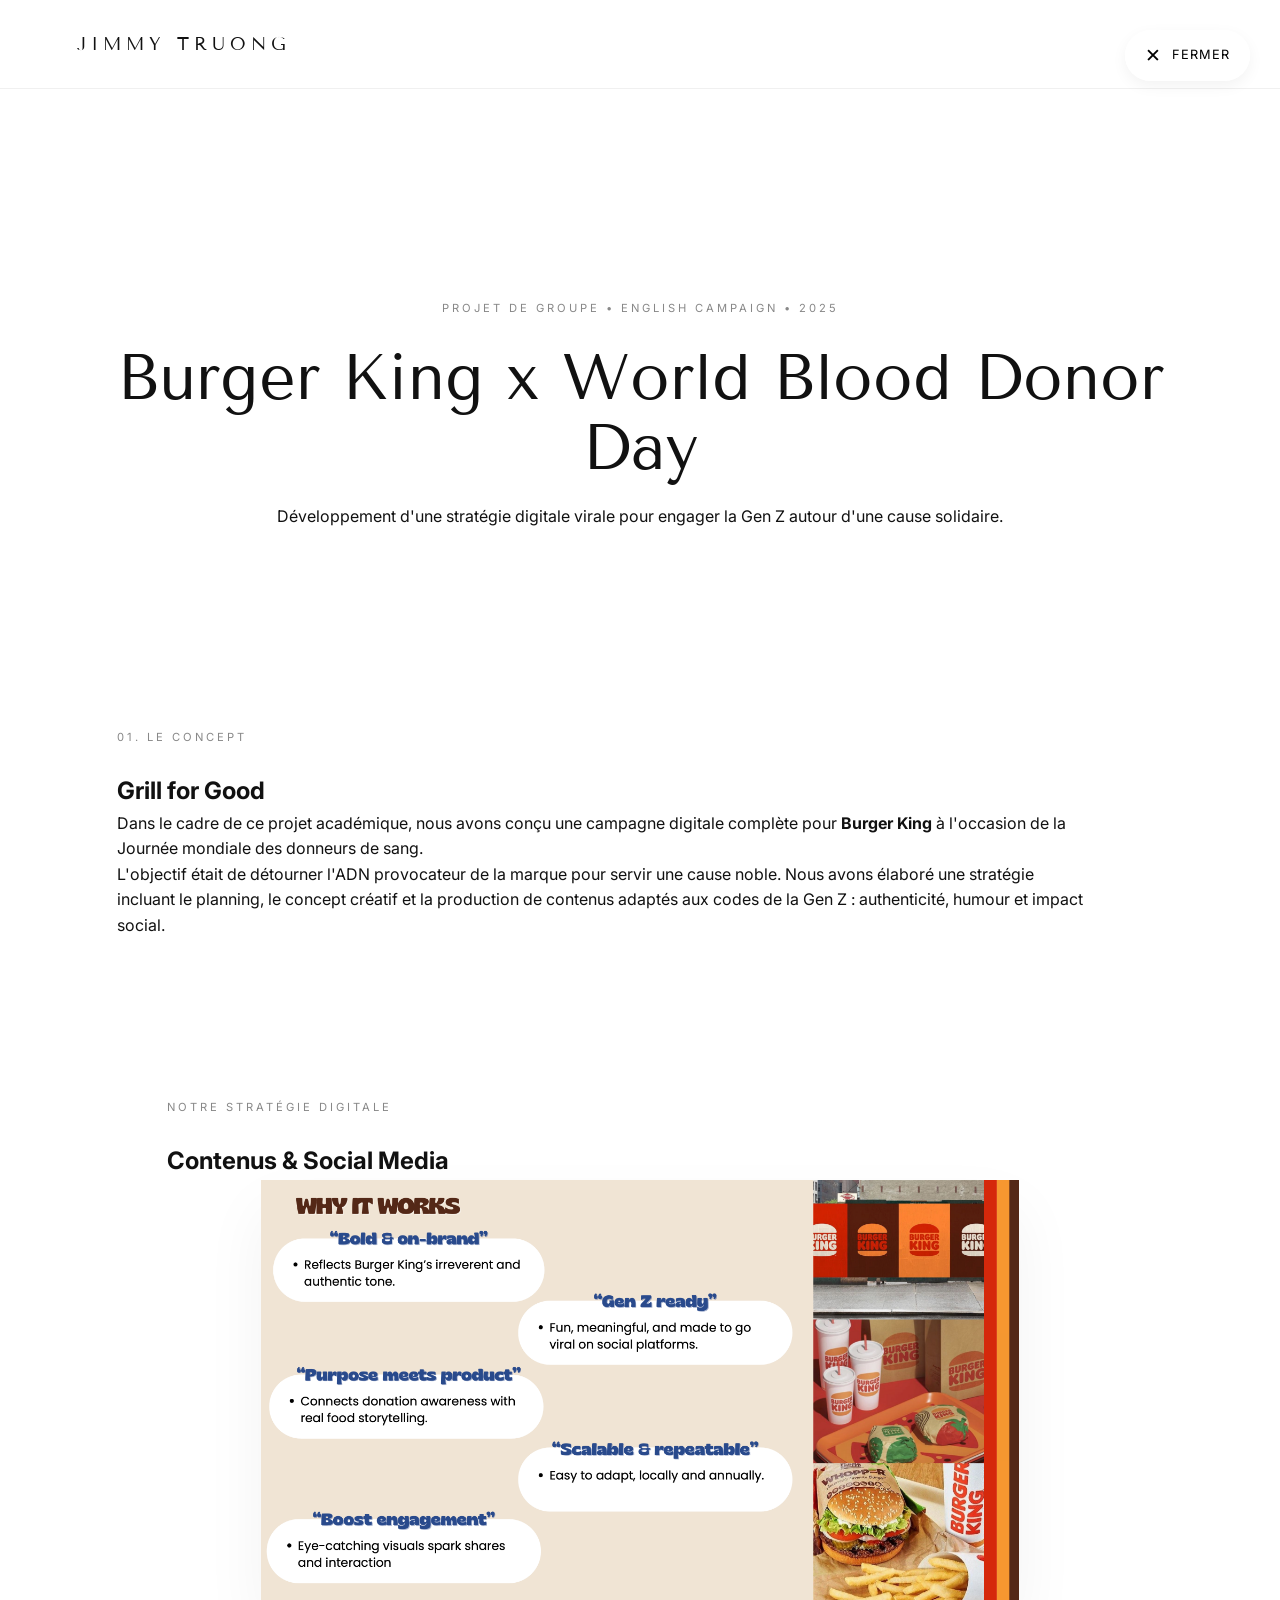
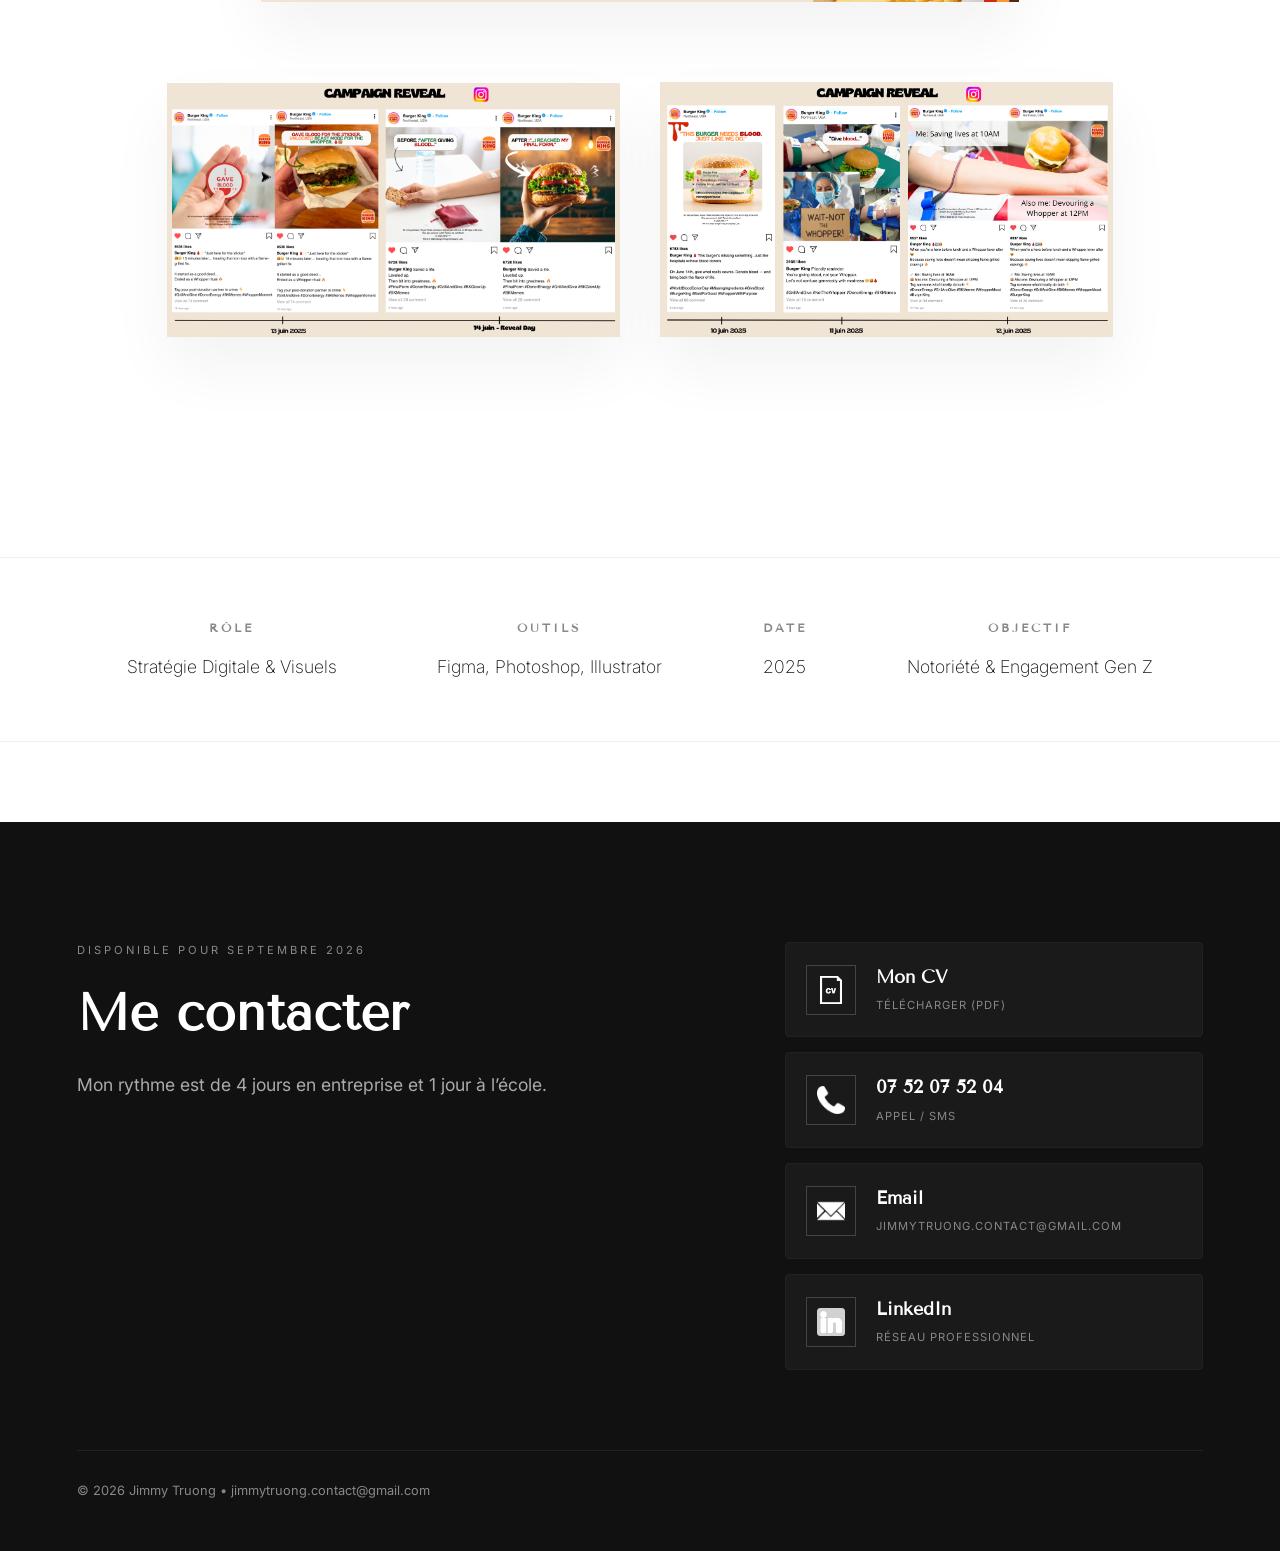
<file: projet-burger-king.html>
<!DOCTYPE html>
<html lang="fr">
<head>
    <meta charset="UTF-8">
    <meta name="viewport" content="width=device-width, initial-scale=1.0">
    <title>Portfolio 2026 | Jimmy Truong</title>
    
    <link rel="icon" type="image/png" href="favicon.png">

    <link rel="stylesheet" href="style.css">
    <link href="https://fonts.googleapis.com/css2?family=Tenor+Sans&family=Inter:wght@200;400&display=swap" rel="stylesheet">
</head>
<body class="project-detail-page">

    <a href="index.html#projets" class="close-project">
        <span class="close-icon">✕</span>
        <span class="close-text">Fermer</span>
    </a>

    <nav>
        <div class="logo"><a href="index.html" style="text-decoration:none; color:inherit;">JIMMY TRUONG</a></div>
    </nav>

    <main>
        <header class="project-hero-minimal">
            <div class="hero-title-box">
                <span class="subtitle">Projet de Groupe • English Campaign • 2025</span>
                <h1>Burger King x World Blood Donor Day</h1>
                <p class="project-subtitle">Développement d'une stratégie digitale virale pour engager la Gen Z autour d'une cause solidaire.</p>
            </div>
        </header>

        <section class="split-section">
            <div class="text-content">
                <span class="subtitle">01. Le Concept</span>
                <h2>Grill for Good</h2>
                <p>Dans le cadre de ce projet académique, nous avons conçu une campagne digitale complète pour <strong>Burger King</strong> à l'occasion de la Journée mondiale des donneurs de sang.</p>
                <p>L'objectif était de détourner l'ADN provocateur de la marque pour servir une cause noble. Nous avons élaboré une stratégie incluant le planning, le concept créatif et la production de contenus adaptés aux codes de la Gen Z : authenticité, humour et impact social.</p>
            </div>
            <div class="visual-content">
                <img src="bk-concept.png" alt="Stratégie Burger King">
            </div>
        </section>

        <section class="screens-section">
            <span class="subtitle">Notre stratégie digitale</span>
            <h2>Contenus & Social Media</h2>

            <div class="screen-item">
                <img src="bk-social-grid.png" alt="Social Media Grid">
                
            </div>

            <div class="screen-duo">
                <div class="screen-item">
                    <img src="bk-ads-1.png" alt="Digital Ad 1">
                    
                </div>
                <div class="screen-item">
                    <img src="bk-ads-2.png" alt="Digital Ad 2">
                    
                </div>
            </div>
        </section>

        <section class="project-footer">
            <div class="footer-info">
                <h3>Rôle</h3>
                <p>Stratégie Digitale & Visuels</p>
            </div>
            <div class="footer-info">
                <h3>Outils</h3>
                <p>Figma, Photoshop, Illustrator</p>
            </div>
             <div class="footer-info">
                <h3>Date</h3>
                <p>2025</p>
            </div>
            <div class="footer-info">
                <h3>Objectif</h3>
                <p>Notoriété & Engagement Gen Z</p>
            </div>
        </section>

        <div class="project-divider"></div>
    </main>

    <footer>
    <div class="footer-main">
        <div class="footer-left">
            <span class="subtitle" style="color: var(--gray);">Disponible pour septembre 2026</span>
            <h2>Me contacter</h2>
            <p class="footer-desc">
                Mon rythme est de 4 jours en entreprise et 1 jour à l’école.
            </p>
        </div>

        <div class="footer-right">
            <div class="contact-cards">
                <a href="jimmy-truong-CV.pdf" download="CV_Jimmy_Truong.pdf" target="_blank" class="contact-card cv-card">
                    <div class="card-frame"><img src="cv-icon.png" alt="CV"></div>
                    <div class="card-info">
                        <h4>Mon CV</h4>
                        <span>Télécharger (PDF)</span>
                    </div>
                </a>

                <a href="tel:+33752075204" class="contact-card phone-card">
                    <div class="card-frame"><img src="phone-icon.png" alt="Tél"></div>
                    <div class="card-info">
                        <h4>07 52 07 52 04</h4>
                        <span>Appel / SMS</span>
                    </div>
                </a>

                <a href="mailto:jimmytruong.contact@gmail.com" class="contact-card email-card">
                    <div class="card-frame"><img src="email-icon.png" alt="Email"></div>
                    <div class="card-info">
                        <h4>Email</h4>
                        <span>jimmytruong.contact@gmail.com</span>
                    </div>
                </a>

                <a href="https://www.linkedin.com/in/jimmy-truong-983167297/" target="_blank" class="contact-card linkedin-card">
                    <div class="card-frame"><img src="linkedin.png" alt="LinkedIn"></div>
                    <div class="card-info">
                        <h4>LinkedIn</h4>
                        <span>Réseau Professionnel</span>
                    </div>
                </a>
            </div>
        </div>
    </div>
    <div class="footer-bottom">
        <p>© 2026 Jimmy Truong • jimmytruong.contact@gmail.com</p>
    </div>
</footer>

</body>
</html>
</file>
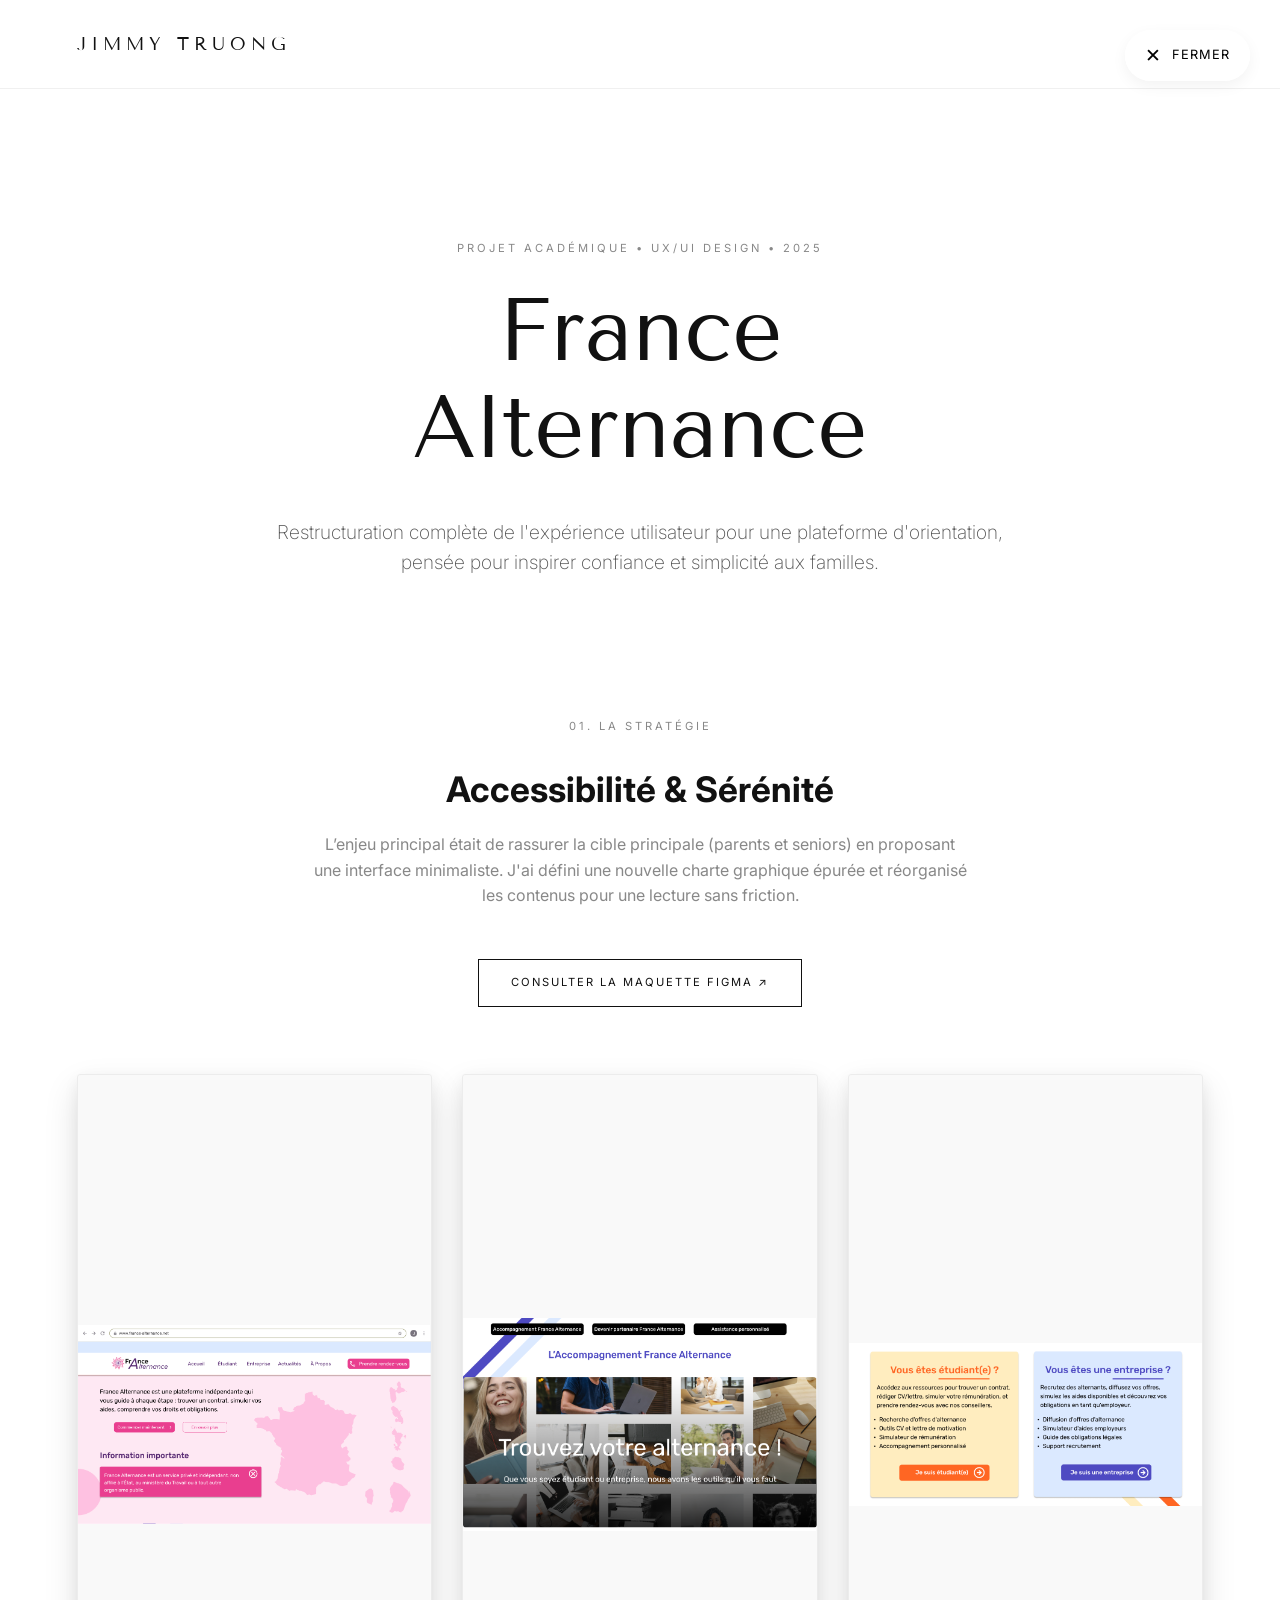
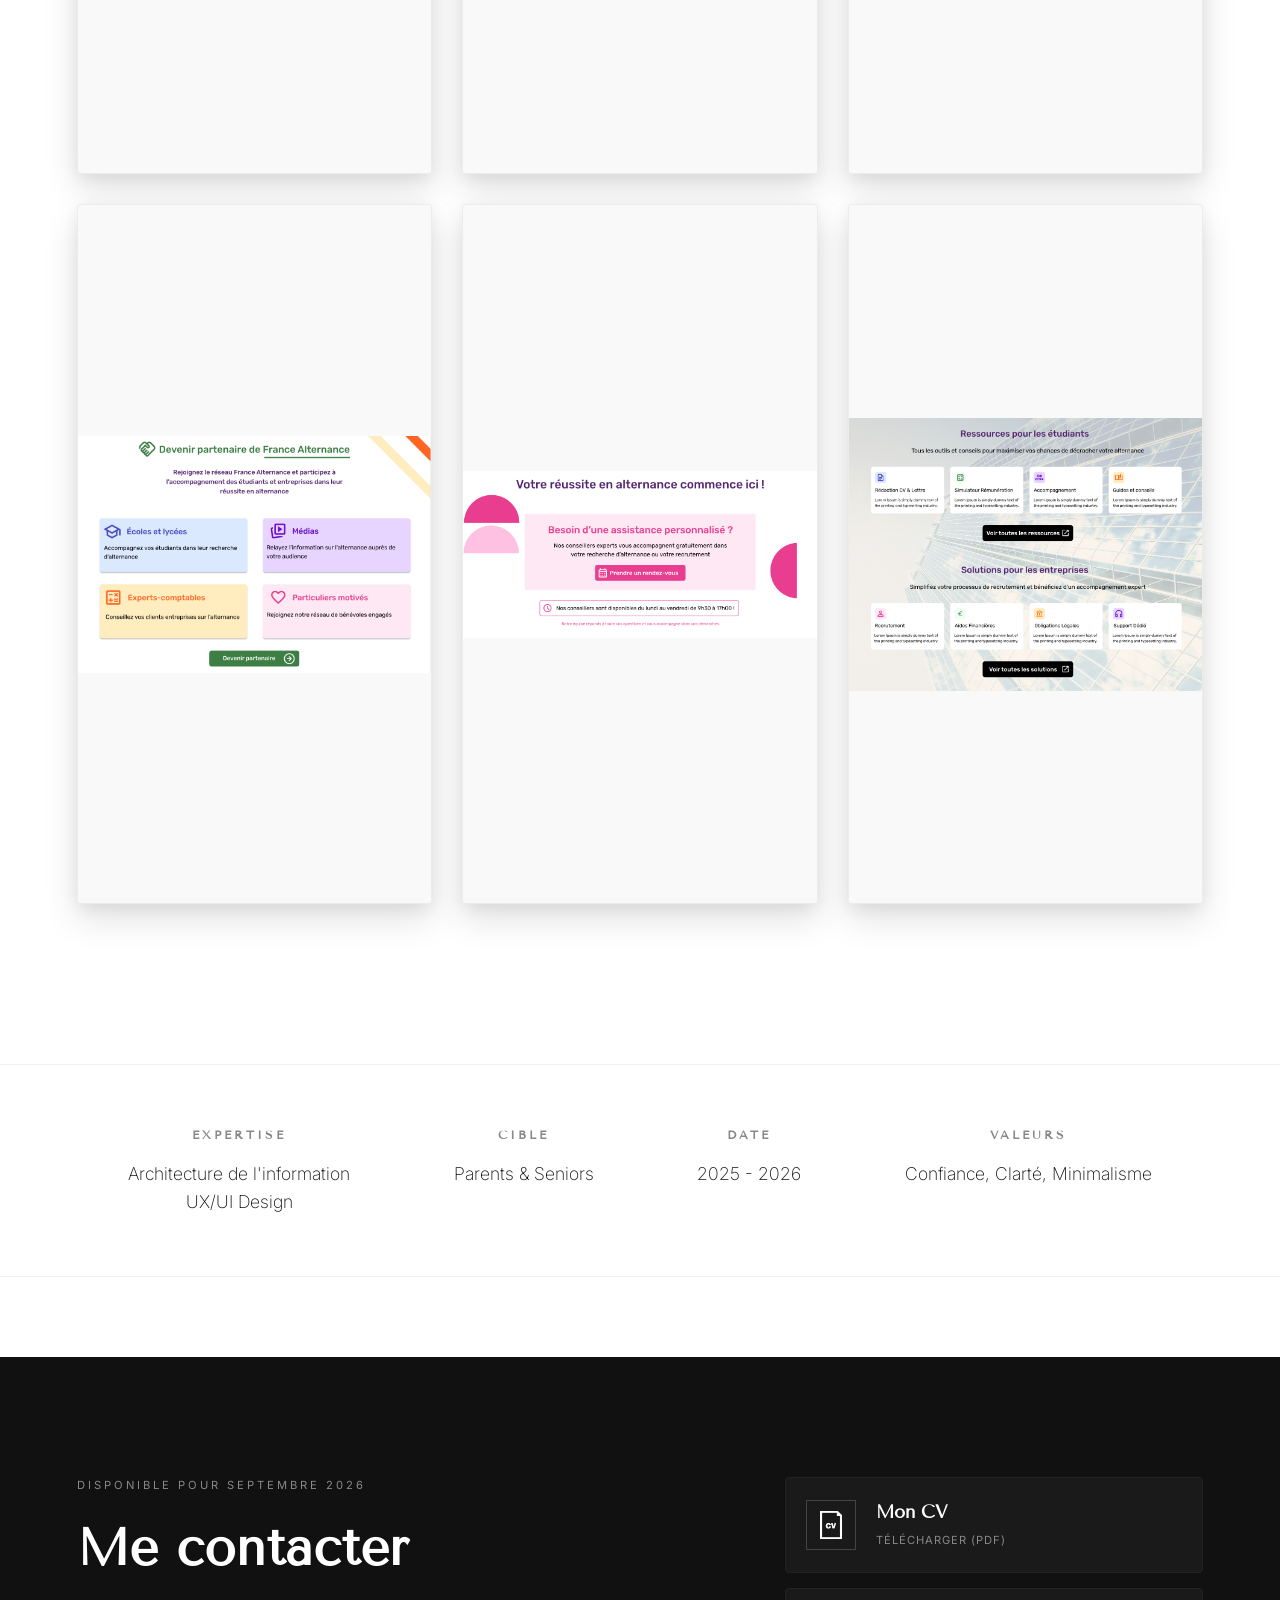
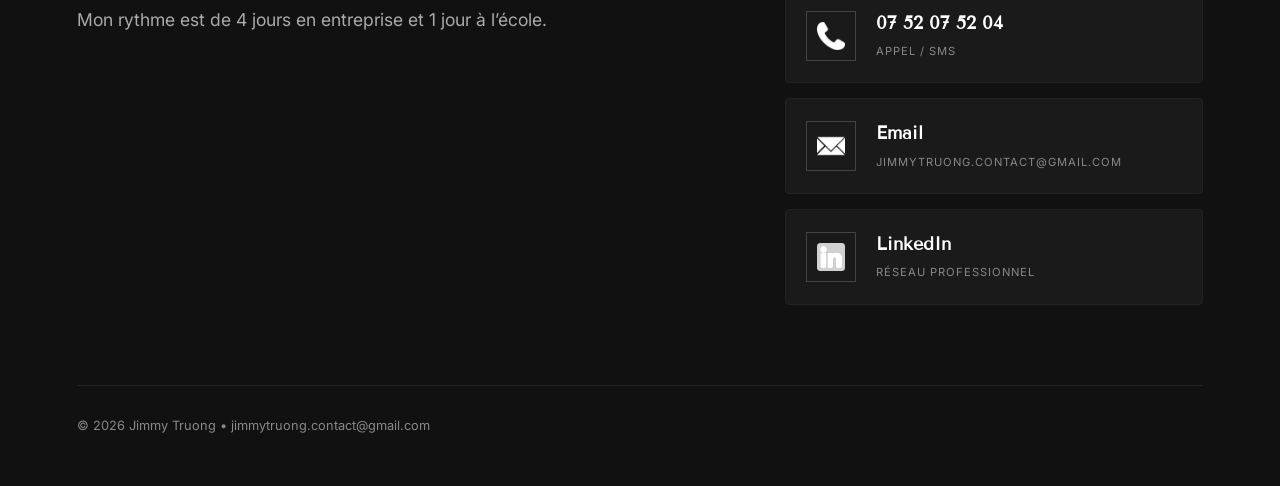
<file: projet-france-alternance.html>
<!DOCTYPE html>
<html lang="fr">
<head>
    <meta charset="UTF-8">
    <meta name="viewport" content="width=device-width, initial-scale=1.0">
    <title>Portfolio 2026 | Jimmy Truong</title>
    
    <link rel="icon" type="image/png" href="favicon.png">

    <link rel="stylesheet" href="style.css">
    <link href="https://fonts.googleapis.com/css2?family=Tenor+Sans&family=Inter:wght@200;400&display=swap" rel="stylesheet">
</head>
<body class="project-detail-page">

    <a href="index.html#projets" class="close-project">
        <span class="close-icon">✕</span>
        <span class="close-text">Fermer</span>
    </a>

    <nav>
        <div class="logo"><a href="index.html" style="text-decoration:none; color:inherit;">JIMMY TRUONG</a></div>
    </nav>

    <main>
        <header class="project-header-minimalist">
            <div class="header-content">
                <span class="subtitle">Projet Académique • UX/UI Design • 2025</span>
                <h1>France Alternance</h1>
                <p class="project-intro">Restructuration complète de l'expérience utilisateur pour une plateforme d'orientation, pensée pour inspirer confiance et simplicité aux familles.</p>
            </div>
        </header>

        <section class="ui-showcase-section">
            <div class="section-text-center">
                <span class="subtitle">01. La Stratégie</span>
                <h2>Accessibilité & Sérénité</h2>
                <p>L’enjeu principal était de rassurer la cible principale (parents et seniors) en proposant une interface minimaliste. J'ai défini une nouvelle charte graphique épurée et réorganisé les contenus pour une lecture sans friction.</p>
                
                <a href="https://www.figma.com/design/vfH4WvCixM8sUHEutpRJnG/Major-et-France-Alternance-Maquette?node-id=0-1&t=XznO5EZp6yzg66nd-1" target="_blank" class="figma-btn">Consulter la Maquette Figma ↗</a>
            </div>

            <div class="prototype-grid">
                <div class="grid-item zoom-effect">
                    <div class="img-wrapper">
                        <img src="fa-proto-1.png" alt="Aperçu France Alternance 1">
                    </div>
                </div>
                <div class="grid-item zoom-effect">
                    <div class="img-wrapper">
                        <img src="fa-proto-2.png" alt="Aperçu France Alternance 2">
                    </div>
                </div>
                <div class="grid-item zoom-effect">
                    <div class="img-wrapper">
                        <img src="fa-proto-3.png" alt="Aperçu France Alternance 3">
                    </div>
                </div>
                <div class="grid-item zoom-effect">
                    <div class="img-wrapper">
                        <img src="fa-proto-4.png" alt="Aperçu France Alternance 4">
                    </div>
                </div>
                <div class="grid-item zoom-effect">
                    <div class="img-wrapper">
                        <img src="fa-proto-5.png" alt="Aperçu France Alternance 5">
                    </div>
                </div>
                <div class="grid-item zoom-effect">
                    <div class="img-wrapper">
                        <img src="fa-proto-6.png" alt="Aperçu France Alternance 6">
                    </div>
                </div>
            </div>
        </section>

        <section class="project-footer">
            <div class="footer-info">
                <h3>Expertise</h3>
                <p>Architecture de l'information <br> UX/UI Design</p>
            </div>
            <div class="footer-info">
                <h3>Cible</h3>
                <p>Parents & Seniors</p>
            </div>
            <div class="footer-info">
                <h3>Date</h3>
                <p>2025 - 2026 </p>
            </div>
            <div class="footer-info">
                <h3>Valeurs</h3>
                <p>Confiance, Clarté, Minimalisme</p>
            </div>
        </section>

        <div class="project-divider"></div>
    </main>

    <footer>
    <div class="footer-main">
        <div class="footer-left">
            <span class="subtitle" style="color: var(--gray);">Disponible pour septembre 2026</span>
            <h2>Me contacter</h2>
            <p class="footer-desc">
                Mon rythme est de 4 jours en entreprise et 1 jour à l’école.
            </p>
        </div>

        <div class="footer-right">
            <div class="contact-cards">
                <a href="jimmy-truong-CV.pdf" download="CV_Jimmy_Truong.pdf" target="_blank" class="contact-card cv-card">
                    <div class="card-frame"><img src="cv-icon.png" alt="CV"></div>
                    <div class="card-info">
                        <h4>Mon CV</h4>
                        <span>Télécharger (PDF)</span>
                    </div>
                </a>

                <a href="tel:+33752075204" class="contact-card phone-card">
                    <div class="card-frame"><img src="phone-icon.png" alt="Tél"></div>
                    <div class="card-info">
                        <h4>07 52 07 52 04</h4>
                        <span>Appel / SMS</span>
                    </div>
                </a>

                <a href="mailto:jimmytruong.contact@gmail.com" class="contact-card email-card">
                    <div class="card-frame"><img src="email-icon.png" alt="Email"></div>
                    <div class="card-info">
                        <h4>Email</h4>
                        <span>jimmytruong.contact@gmail.com</span>
                    </div>
                </a>

                <a href="https://www.linkedin.com/in/jimmy-truong-983167297/" target="_blank" class="contact-card linkedin-card">
                    <div class="card-frame"><img src="linkedin.png" alt="LinkedIn"></div>
                    <div class="card-info">
                        <h4>LinkedIn</h4>
                        <span>Réseau Professionnel</span>
                    </div>
                </a>
            </div>
        </div>
    </div>
    <div class="footer-bottom">
        <p>© 2026 Jimmy Truong • jimmytruong.contact@gmail.com</p>
    </div>
</footer>

</body>
</html>
</file>
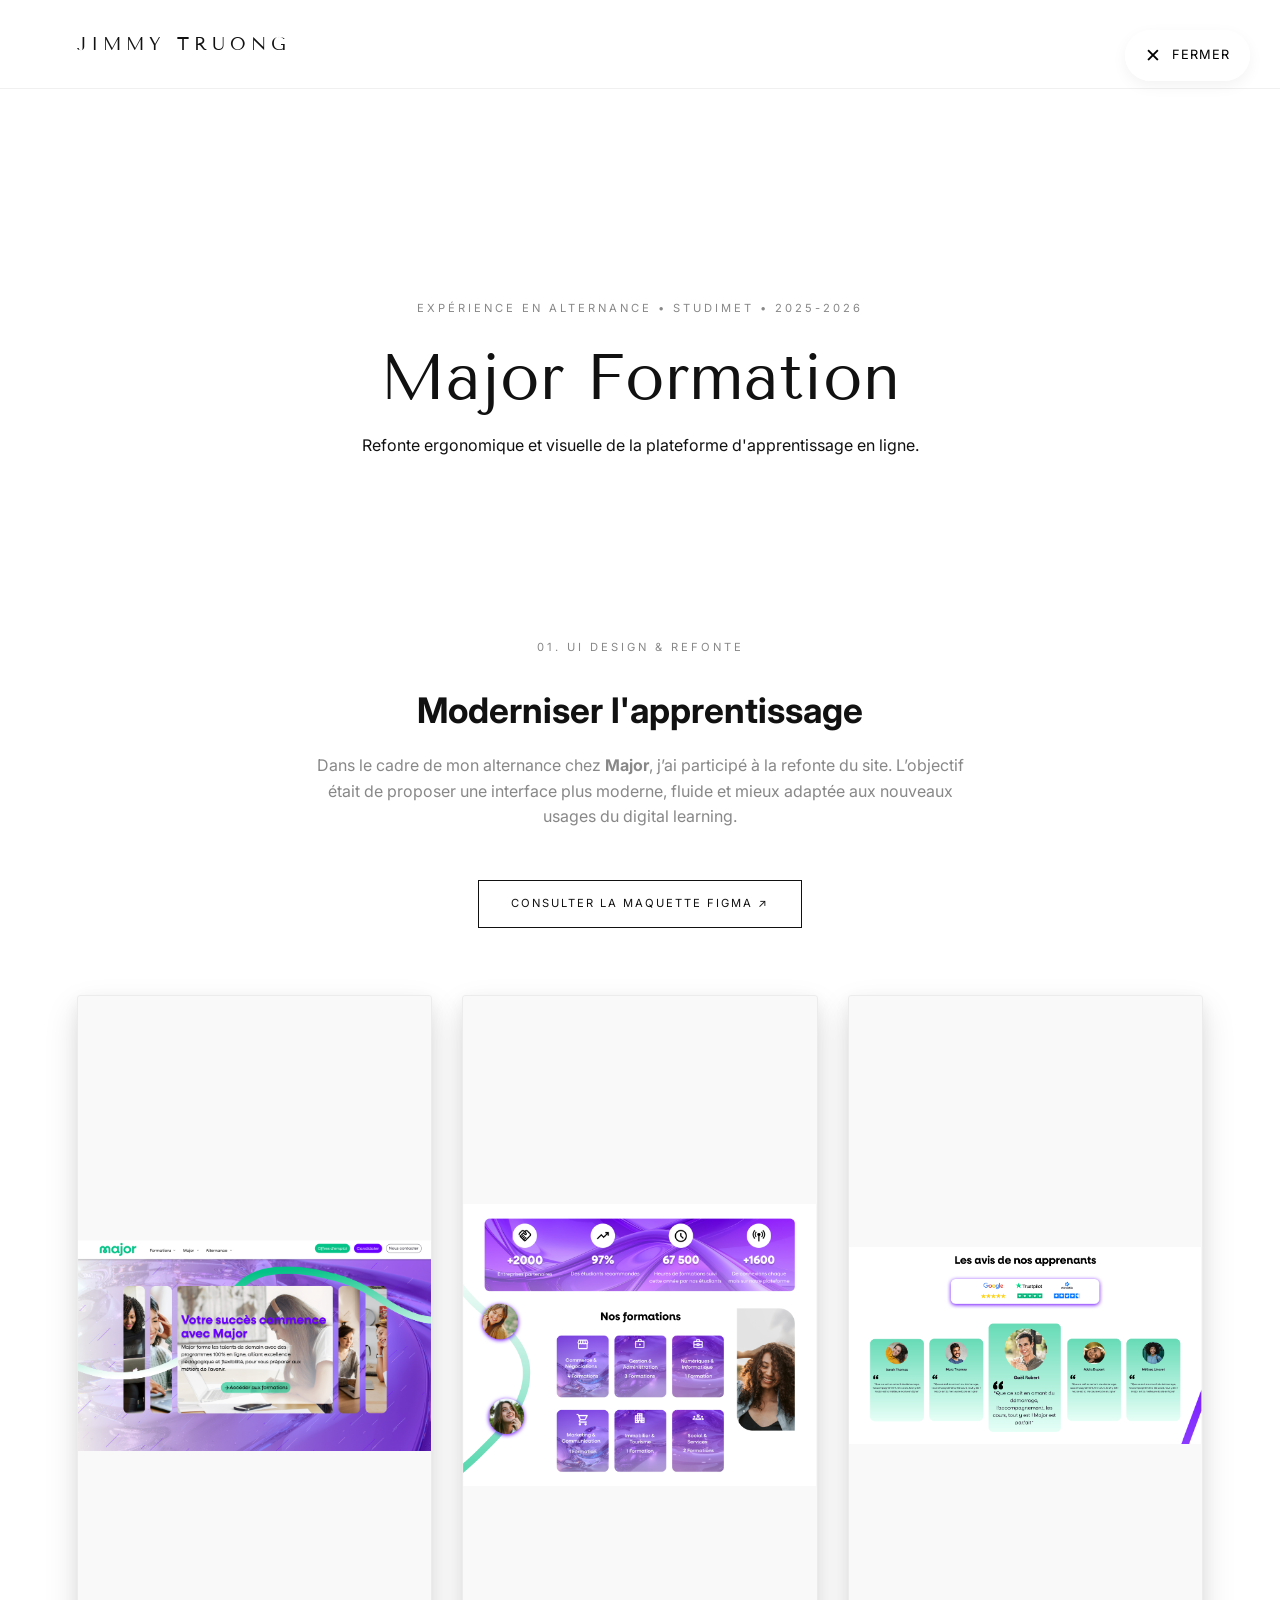
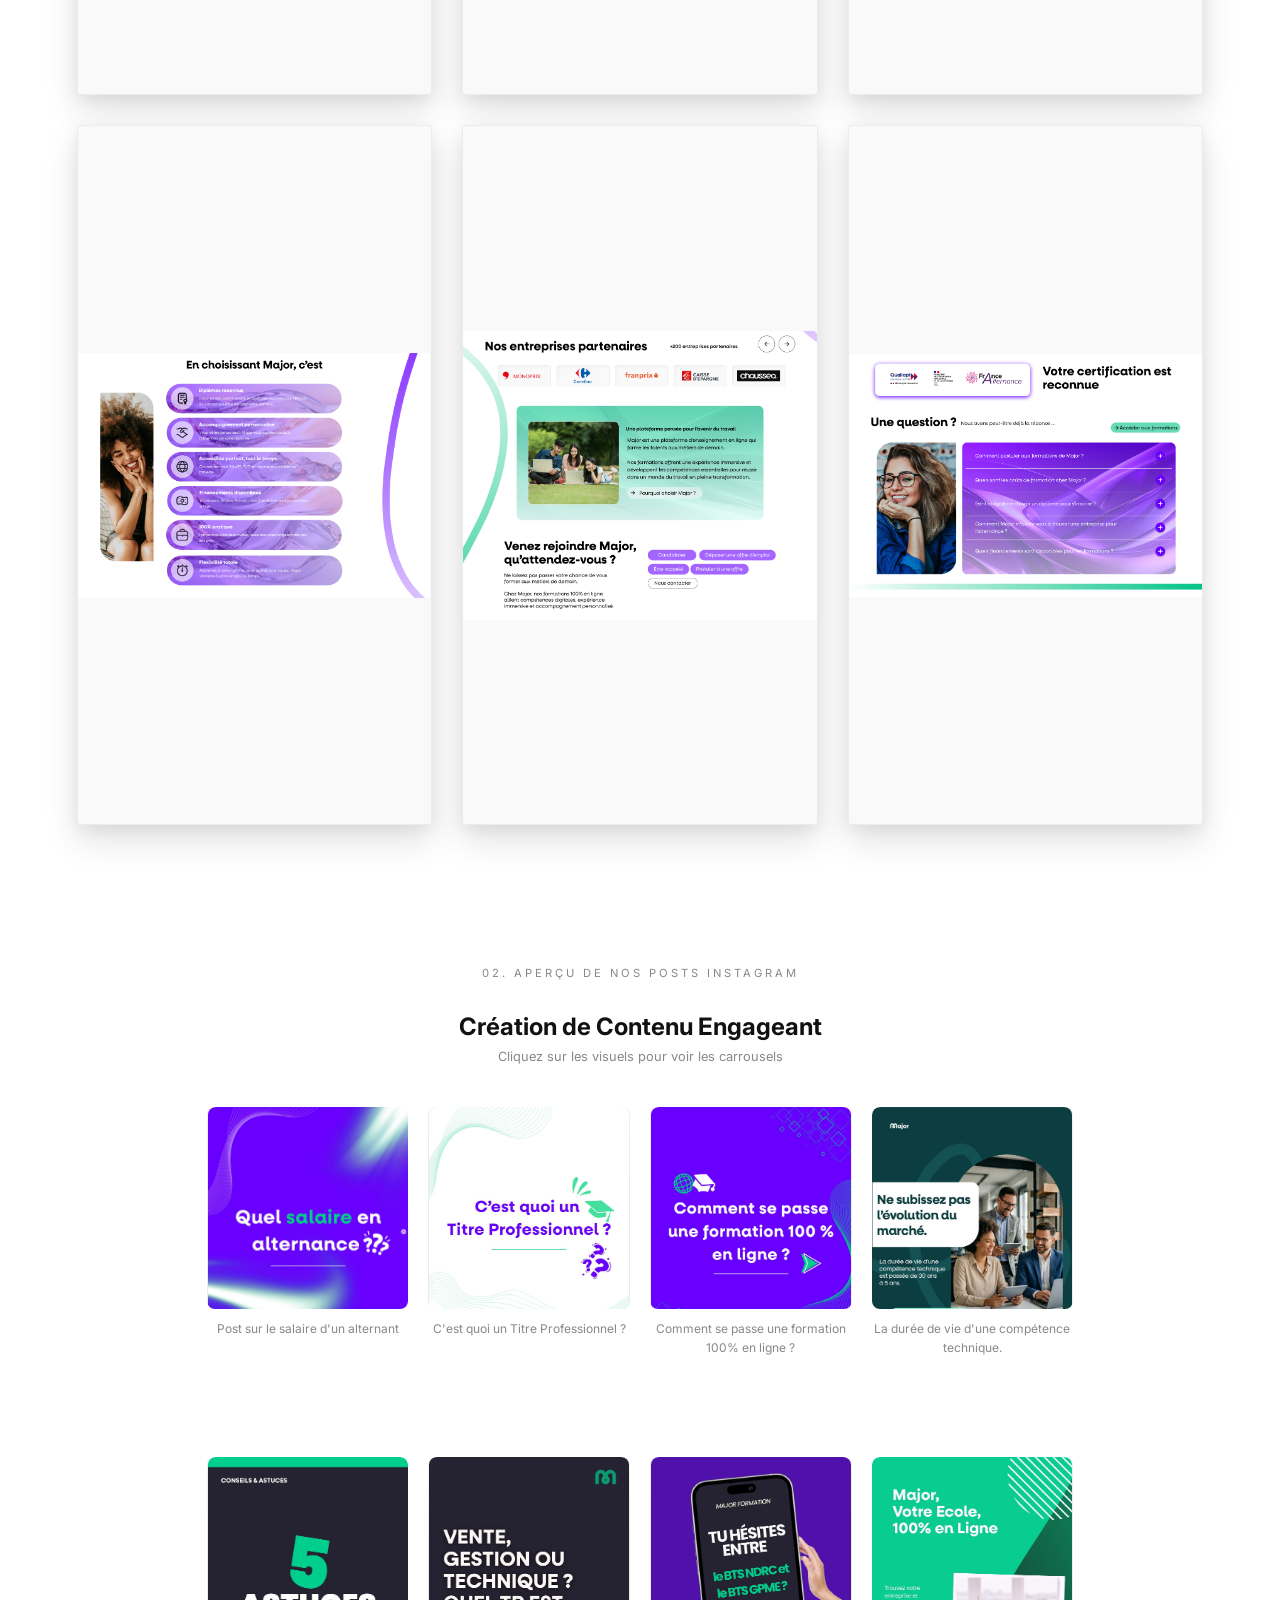
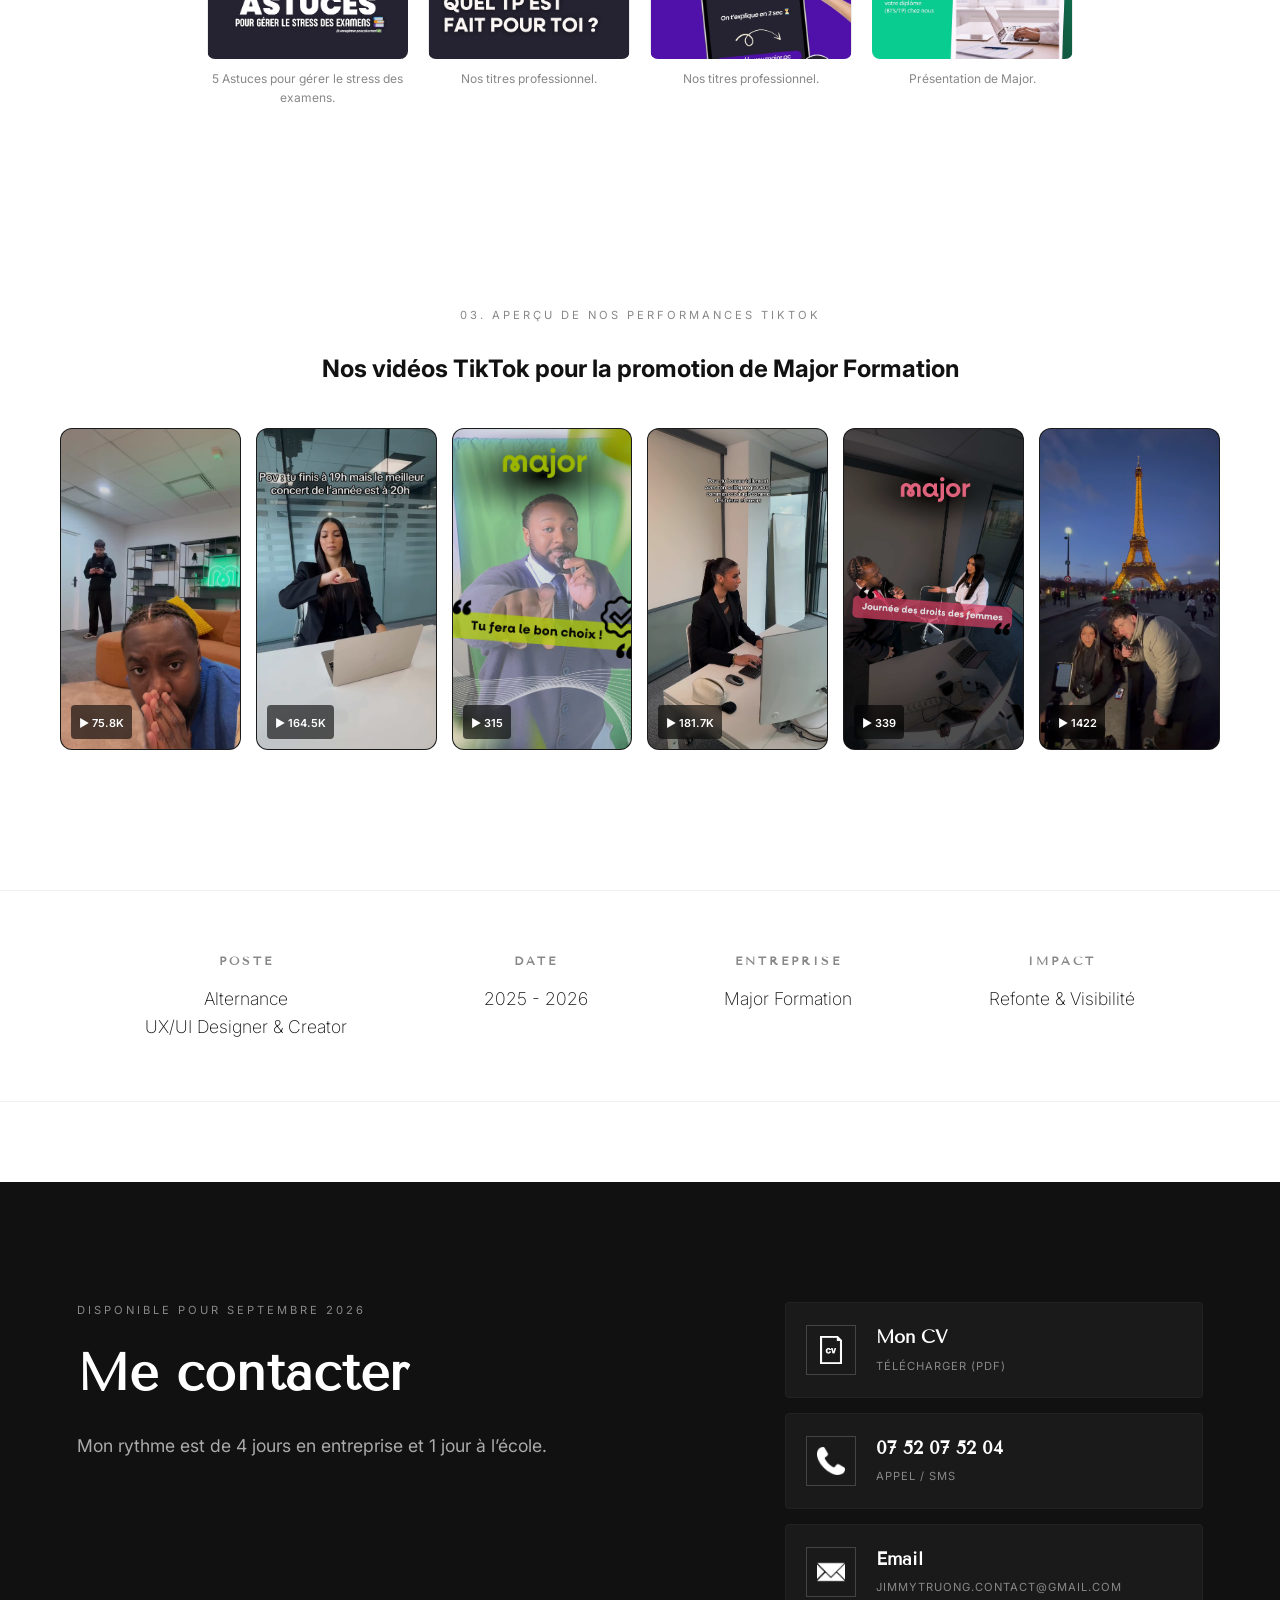
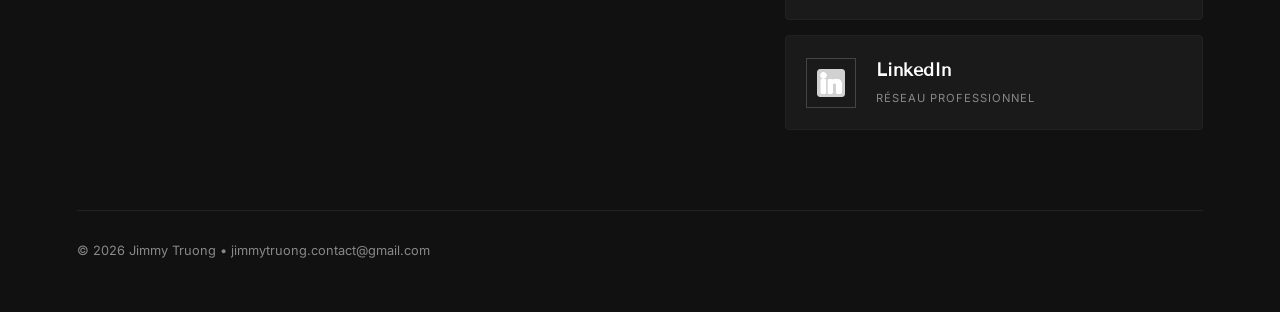
<file: projet-major.html>
<!DOCTYPE html>
<html lang="fr">
<head>
    <meta charset="UTF-8">
    <meta name="viewport" content="width=device-width, initial-scale=1.0">
    <title>Portfolio 2026 | Jimmy Truong</title>
    
    <link rel="icon" type="image/png" href="favicon.png">

    <link rel="stylesheet" href="style.css">
    <link href="https://fonts.googleapis.com/css2?family=Tenor+Sans&family=Inter:wght@200;400&display=swap" rel="stylesheet">
</head>
<body class="project-detail-page">

    <a href="index.html#projets" class="close-project">
        <span class="close-icon">✕</span>
        <span class="close-text">Fermer</span>
    </a>

    <nav>
        <div class="logo"><a href="index.html" style="text-decoration:none; color:inherit;">JIMMY TRUONG</a></div>
    </nav>

    <main>
        <header class="project-hero-minimal">
            
            <div class="hero-title-box">
                <span class="subtitle">Expérience en Alternance • Studimet • 2025-2026</span>
                <h1>Major Formation</h1>
                <p class="project-subtitle">Refonte ergonomique et visuelle de la plateforme d'apprentissage en ligne.</p>
            </div>
        </header>

        <section class="ui-showcase-section">
    <div class="section-text-center">
        <span class="subtitle">01. UI Design & Refonte</span>
        <h2>Moderniser l'apprentissage</h2>
        <p>Dans le cadre de mon alternance chez <strong>Major</strong>, j’ai participé à la refonte du site. L’objectif était de proposer une interface plus moderne, fluide et mieux adaptée aux nouveaux usages du digital learning.</p>
        <a href="https://www.figma.com/design/vfH4WvCixM8sUHEutpRJnG/Major-et-France-Alternance-Maquette?node-id=0-1&t=XznO5EZp6yzg66nd-1" target="_blank" class="figma-btn">Consulter la Maquette Figma ↗</a>
    </div>

    <div class="prototype-grid">
        <div class="grid-item zoom-effect">
            <div class="img-wrapper">
                <img src="major-proto-1.png" alt="Aperçu Prototype 1">
            </div>
        </div>
        <div class="grid-item zoom-effect">
            <div class="img-wrapper">
                <img src="major-proto-2.png" alt="Aperçu Prototype 2">
            </div>
        </div>
        <div class="grid-item zoom-effect">
            <div class="img-wrapper">
                <img src="major-proto-3.png" alt="Aperçu Prototype 3">
            </div>
        </div>
        <div class="grid-item zoom-effect">
            <div class="img-wrapper">
                <img src="major-proto-4.png" alt="Aperçu Prototype 4">
            </div>
        </div>
        <div class="grid-item zoom-effect">
            <div class="img-wrapper">
                <img src="major-proto-5.png" alt="Aperçu Prototype 5">
            </div>
        </div>
        <div class="grid-item zoom-effect">
            <div class="img-wrapper">
                <img src="major-proto-6.png" alt="Aperçu Prototype 6">
            </div>
        </div>
    </div>
</section>

       <section class="screens-section">
    <div class="screens-header" style="text-align: center; margin-bottom: 40px;">
        <span class="subtitle">02. Aperçu de nos posts Instagram</span>
        <h2>Création de Contenu Engageant</h2>
        <p style="font-size: 0.8rem; color: var(--gray);">Cliquez sur les visuels pour voir les carrousels</p>
    </div>
    
    <div class="quad-grid">
        <div class="screen-item">
            <div class="post-container">
                <img src="major-insta-1.png" alt="Post Instagram Major">
                <div class="post-overlay">
                    <a href="https://www.instagram.com/p/DVyrng9jFvq/?img_index=1" target="_blank" class="view-post">Voir sur Instagram</a>
                </div>
            </div>
            <p class="caption">Post sur le salaire d'un alternant</p>
        </div>

        <div class="screen-item">
            <div class="post-container">
                <img src="major-insta-2.png" alt="Post Instagram">
                <div class="post-overlay">
                    <a href="https://www.instagram.com/p/DVglp5XjMQz/?img_index=1" target="_blank" class="view-post">Voir sur Instagram</a>
                </div>
            </div>
            <p class="caption">C'est quoi un Titre Professionnel ?</p>
        </div>

        <div class="screen-item">
            <div class="post-container">
                <img src="major-insta-3.png" alt="Post Instagram">
                <div class="post-overlay">
                    <a href="https://www.instagram.com/p/DVMDuzfjNwI/?img_index=1" target="_blank" class="view-post">Voir sur Instagram</a>
                </div>
            </div>
            <p class="caption">Comment se passe une formation 100% en ligne ?</p>
        </div>

        <div class="screen-item">
            <div class="post-container">
                <img src="major-insta-4.png" alt="Post Instagram">
                <div class="post-overlay">
                    <a href="https://www.instagram.com/p/DSFAZfXCLfV/?img_index=1" target="_blank" class="view-post">Voir sur Instagram</a>
                </div>
            </div>
            <p class="caption">La durée de vie d'une compétence technique.</p>
        </div>

        <div class="screen-item">
            <div class="post-container">
                <img src="major-insta-5.png" alt="Post Instagram">
                <div class="post-overlay">
                    <a href="https://www.instagram.com/p/DRASF68jEWg/?img_index=1" target="_blank" class="view-post">Voir sur Instagram</a>
                </div>
            </div>
            <p class="caption">5 Astuces pour gérer le stress des examens.</p>
        </div>

        <div class="screen-item">
            <div class="post-container">
                <img src="major-insta-6.png" alt="Post Instagram">
                <div class="post-overlay">
                    <a href="https://www.instagram.com/p/DPjfZMXDH78/?img_index=1" target="_blank" class="view-post">Voir sur Instagram</a>
                </div>
            </div>
            <p class="caption">Nos titres professionnel.</p>
        </div>

        <div class="screen-item">
            <div class="post-container">
                <img src="major-insta-7.png" alt="Post Instagram">
                <div class="post-overlay">
                    <a href="https://www.instagram.com/p/DPO5znQDKb-/?img_index=1" target="_blank" class="view-post">Voir sur Instagram</a>
                </div>
            </div>
            <p class="caption">Nos titres professionnel.</p>
        </div>

        <div class="screen-item">
            <div class="post-container">
                <img src="major-insta-8.png" alt="Post Instagram">
                <div class="post-overlay">
                    <a href="https://www.instagram.com/p/DRKiBuyDLAd/?img_index=2" target="_blank" class="view-post">Voir sur Instagram</a>
                </div>
            </div>
            <p class="caption">Présentation de Major.</p>
        </div>

        </div>
</section>


        <section class="tiktok-section">
    <div class="screens-header" style="text-align: center; margin-bottom: 40px;">
        <span class="subtitle">03. Aperçu de nos performances TikTok</span>
        <h2> Nos vidéos TikTok pour la promotion de Major Formation</h2>
    </div>

    <div class="tiktok-grid">
        <a href="https://www.tiktok.com/@major_formation/video/7595632631702637846" target="_blank" class="tiktok-card">
            <div class="tiktok-preview">
                <img src="thumb1.jpg" alt="Video 1">
                <div class="tiktok-overlay">
                    <span class="views-count">▶ 75.8K</span>
                </div>
            </div>
        </a>

        <a href="https://www.tiktok.com/@major_formation/video/7559617653795507478" target="_blank" class="tiktok-card">
            <div class="tiktok-preview">
                <img src="thumb2.jpg" alt="Video 2">
                <div class="tiktok-overlay">
                    <span class="views-count">▶ 164.5K</span>
                </div>
            </div>
        </a>

        <a href="http://tiktok.com/@major_formation/video/7615678407216762114" target="_blank" class="tiktok-card">
            <div class="tiktok-preview">
                <img src="thumb3.jpg" alt="Video 3">
                <div class="tiktok-overlay">
                    <span class="views-count">▶ 315</span>
                </div>
            </div>   
        </a>
        
        <a href="https://www.tiktok.com/@major_formation/video/7572257280016567574" target="_blank" class="tiktok-card">
            <div class="tiktok-preview">
                <img src="thumb4.jpg" alt="Video 4">
                <div class="tiktok-overlay">
                    <span class="views-count">▶ 181.7K</span>
                </div>
            </div>   
        </a>

        <a href="https://www.tiktok.com/@major_formation/video/7614866732313758998" target="_blank" class="tiktok-card">
            <div class="tiktok-preview">
                <img src="thumb5.jpg" alt="Video 5">
                <div class="tiktok-overlay">
                    <span class="views-count">▶ 339</span>
                </div>
            </div>
        </a>

        <a href="https://www.tiktok.com/@major_formation/video/7580048644531965206" target="_blank" class="tiktok-card">
            <div class="tiktok-preview">
                <img src="thumb6.jpg" alt="Video 5">
                <div class="tiktok-overlay">
                    <span class="views-count">▶ 1422</span>
                </div>
            </div>
        </a>

        </div>
</section>

<section class="project-footer">
            <div class="footer-info">
                <h3>Poste</h3>
                <p>Alternance <br> UX/UI Designer & Creator</p>
            </div>
            <div class="footer-info">
                <h3>Date</h3>
                <p>2025 - 2026</p>
            </div>
            <div class="footer-info">
                <h3>Entreprise</h3>
                <p>Major Formation</p>
            </div>
            <div class="footer-info">
                <h3>Impact</h3>
                <p>Refonte & Visibilité</p>
            </div>
        </section>

        <div class="project-divider"></div>
    </main>

    <footer>
    <div class="footer-main">
        <div class="footer-left">
            <span class="subtitle" style="color: var(--gray);">Disponible pour septembre 2026</span>
            <h2>Me contacter</h2>
            <p class="footer-desc">
                Mon rythme est de 4 jours en entreprise et 1 jour à l’école.
            </p>
        </div>

        <div class="footer-right">
            <div class="contact-cards">
                <a href="jimmy-truong-CV.pdf" download="CV_Jimmy_Truong.pdf" target="_blank" class="contact-card cv-card">
                    <div class="card-frame"><img src="cv-icon.png" alt="CV"></div>
                    <div class="card-info">
                        <h4>Mon CV</h4>
                        <span>Télécharger (PDF)</span>
                    </div>
                </a>

                <a href="tel:+33752075204" class="contact-card phone-card">
                    <div class="card-frame"><img src="phone-icon.png" alt="Tél"></div>
                    <div class="card-info">
                        <h4>07 52 07 52 04</h4>
                        <span>Appel / SMS</span>
                    </div>
                </a>

                <a href="mailto:jimmytruong.contact@gmail.com" class="contact-card email-card">
                    <div class="card-frame"><img src="email-icon.png" alt="Email"></div>
                    <div class="card-info">
                        <h4>Email</h4>
                        <span>jimmytruong.contact@gmail.com</span>
                    </div>
                </a>

                <a href="https://www.linkedin.com/in/jimmy-truong-983167297/" target="_blank" class="contact-card linkedin-card">
                    <div class="card-frame"><img src="linkedin.png" alt="LinkedIn"></div>
                    <div class="card-info">
                        <h4>LinkedIn</h4>
                        <span>Réseau Professionnel</span>
                    </div>
                </a>
            </div>
        </div>
    </div>
    <div class="footer-bottom">
        <p>© 2026 Jimmy Truong • jimmytruong.contact@gmail.com</p>
    </div>
</footer>

</body>
</html>
</file>
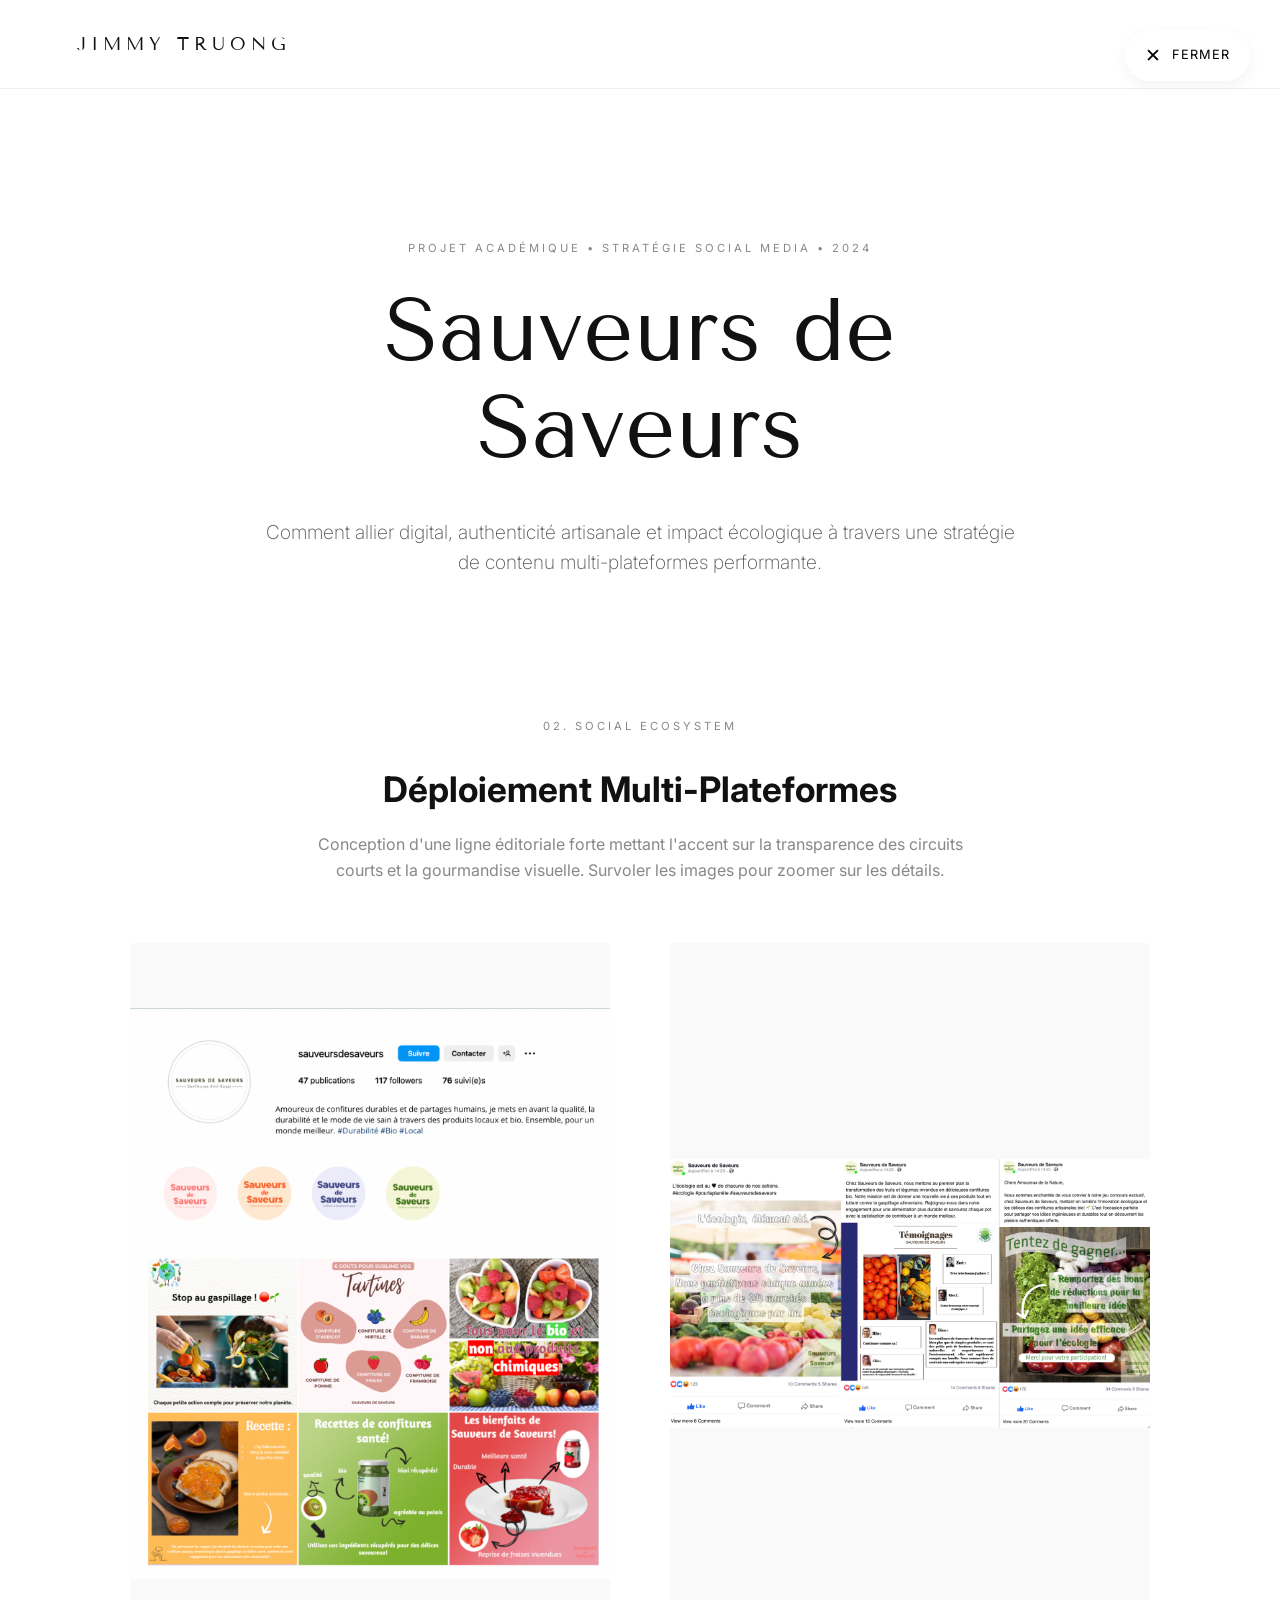
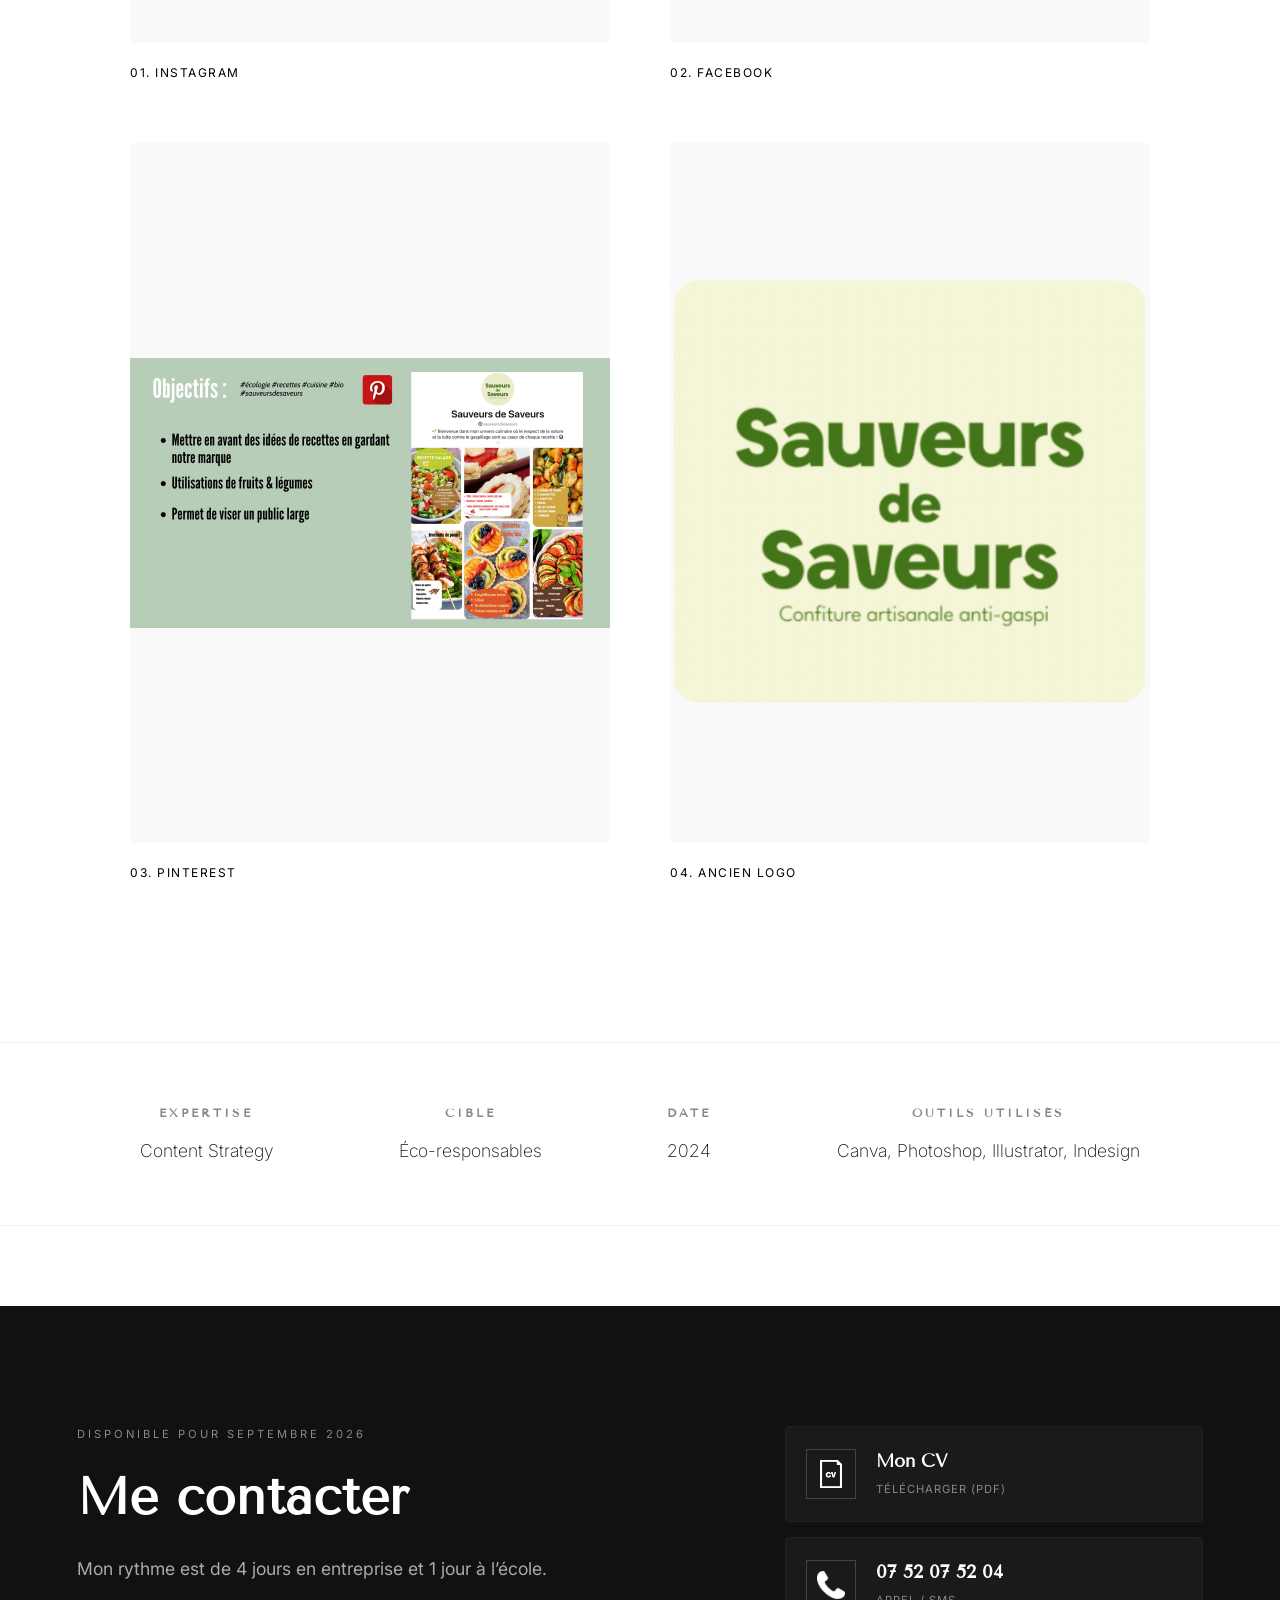
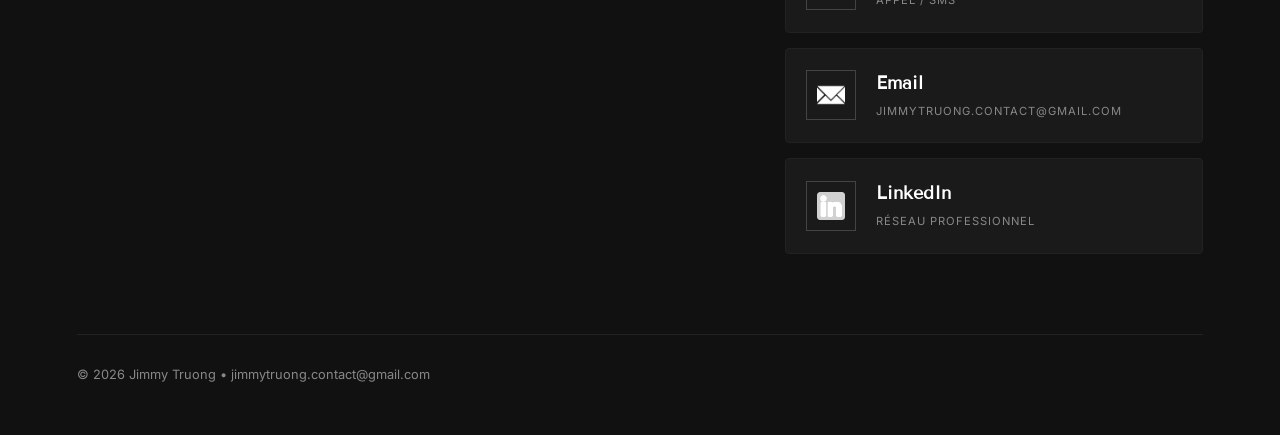
<file: projet-sauveurs.html>
<!DOCTYPE html>
<html lang="fr">
<head>
    <meta charset="UTF-8">
    <meta name="viewport" content="width=device-width, initial-scale=1.0">
    <title>Portfolio 2026 | Jimmy Truong</title>
    
    <link rel="icon" type="image/png" href="favicon.png">

    <link rel="stylesheet" href="style.css">
    <link href="https://fonts.googleapis.com/css2?family=Tenor+Sans&family=Inter:wght@200;400&display=swap" rel="stylesheet">
</head>
<body class="project-detail-page">

    <a href="index.html#projets" class="close-project">
        <span class="close-icon">✕</span>
        <span class="close-text">Fermer</span>
    </a>

    <nav>
        <div class="logo"><a href="index.html" style="text-decoration:none; color:inherit;">JIMMY TRUONG</a></div>
    </nav>

    <main>
    <header class="project-header-minimalist">
        <div class="header-content">
            <span class="subtitle">Projet Académique • Stratégie Social Media • 2024</span>
            <h1>Sauveurs de Saveurs</h1>
            <p class="project-intro">Comment allier digital, authenticité artisanale et impact écologique à travers une stratégie de contenu multi-plateformes performante.</p>
        </div>
    </header>


    <section class="typology-section">
        <div class="section-text-center">
            <span class="subtitle">02. Social Ecosystem</span>
            <h2>Déploiement Multi-Plateformes</h2>
            <p>Conception d'une ligne éditoriale forte mettant l'accent sur la transparence des circuits courts et la gourmandise visuelle. Survoler les images pour zoomer sur les détails.</p>
        </div>

        <div class="typology-grid big-images">
            <div class="grid-item zoom-effect">
                <div class="img-wrapper">
                    <img src="sauveurs-insta.png" alt="Feed Instagram">
                </div>
                <p class="caption">01. Instagram</p>
            </div>
            <div class="grid-item zoom-effect">
                <div class="img-wrapper">
                    <img src="sauveurs-fb.png" alt="Post Facebook">
                </div>
                <p class="caption">02. Facebook</p>
            </div>
            <div class="grid-item zoom-effect">
                <div class="img-wrapper">
                    <img src="sauveurs-pinterest.png" alt="Inspiration Pinterest">
                </div>
                <p class="caption">03. Pinterest</p>
            </div>
            <div class="grid-item zoom-effect">
                <div class="img-wrapper">
                    <img src="sauveurs-mood.png" alt="Détail Stratégie">
                </div>
                <p class="caption">04. Ancien logo</p>
            </div>
        </div>
    </section>

    <section class="project-footer">
        <div class="footer-info">
            <h3>Expertise</h3>
            <p>Content Strategy</p>
        </div>
        <div class="footer-info">
            <h3>Cible</h3>
            <p>Éco-responsables</p>
        </div>
         <div class="footer-info">
            <h3>Date</h3>
            <p>2024</p>
        </div>
        <div class="footer-info">
            <h3>Outils utilisés</h3>
            <p>Canva, Photoshop, Illustrator, Indesign</p>
        </div>
    </section>
</main>

    <footer>
    <div class="footer-main">
        <div class="footer-left">
            <span class="subtitle" style="color: var(--gray);">Disponible pour septembre 2026</span>
            <h2>Me contacter</h2>
            <p class="footer-desc">
                Mon rythme est de 4 jours en entreprise et 1 jour à l’école.
            </p>
        </div>

        <div class="footer-right">
            <div class="contact-cards">
                <a href="jimmy-truong-CV.pdf" download="CV_Jimmy_Truong.pdf" target="_blank" class="contact-card cv-card">
                    <div class="card-frame"><img src="cv-icon.png" alt="CV"></div>
                    <div class="card-info">
                        <h4>Mon CV</h4>
                        <span>Télécharger (PDF)</span>
                    </div>
                </a>

                <a href="tel:+33752075204" class="contact-card phone-card">
                    <div class="card-frame"><img src="phone-icon.png" alt="Tél"></div>
                    <div class="card-info">
                        <h4>07 52 07 52 04</h4>
                        <span>Appel / SMS</span>
                    </div>
                </a>

                <a href="mailto:jimmytruong.contact@gmail.com" class="contact-card email-card">
                    <div class="card-frame"><img src="email-icon.png" alt="Email"></div>
                    <div class="card-info">
                        <h4>Email</h4>
                        <span>jimmytruong.contact@gmail.com</span>
                    </div>
                </a>

                <a href="https://www.linkedin.com/in/jimmy-truong-983167297/" target="_blank" class="contact-card linkedin-card">
                    <div class="card-frame"><img src="linkedin.png" alt="LinkedIn"></div>
                    <div class="card-info">
                        <h4>LinkedIn</h4>
                        <span>Réseau Professionnel</span>
                    </div>
                </a>
            </div>
        </div>
    </div>
    <div class="footer-bottom">
        <p>© 2026 Jimmy Truong • jimmytruong.contact@gmail.com</p>
    </div>
</footer>

</body>
</html>
</file>
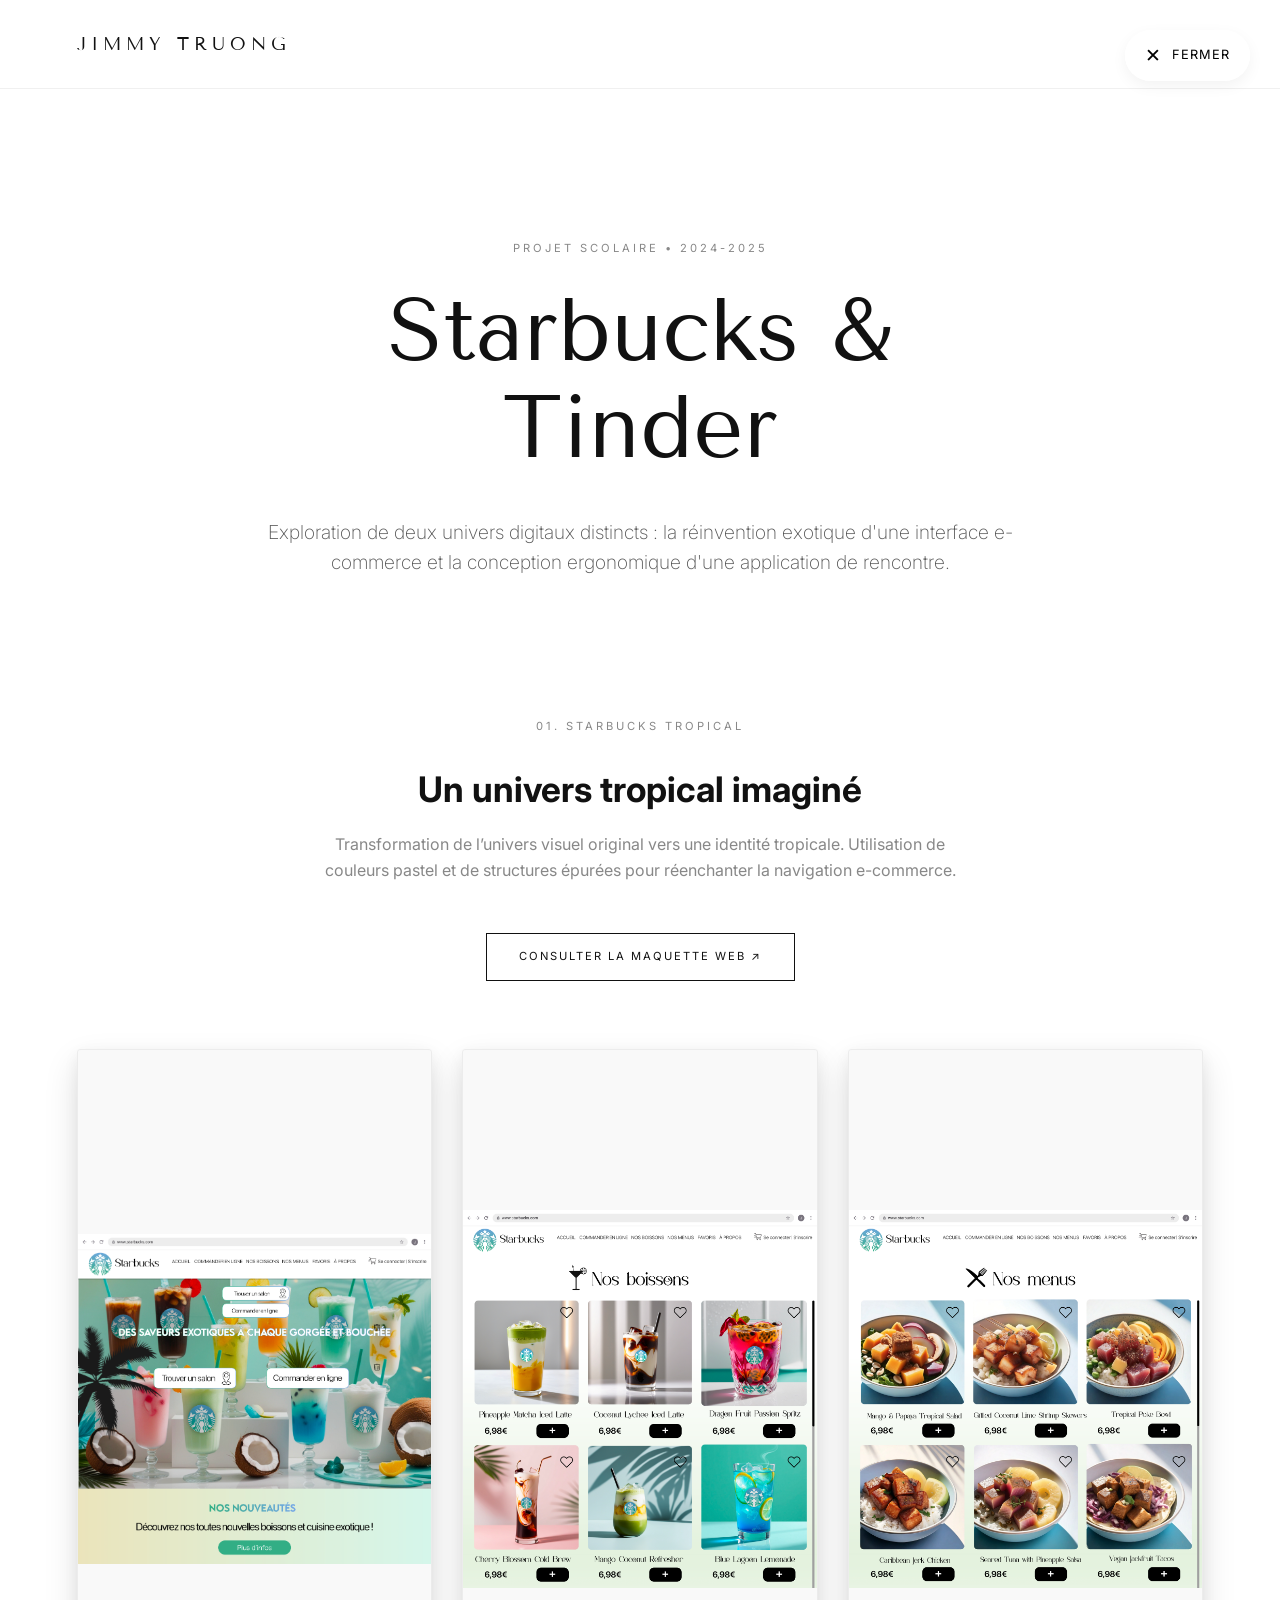
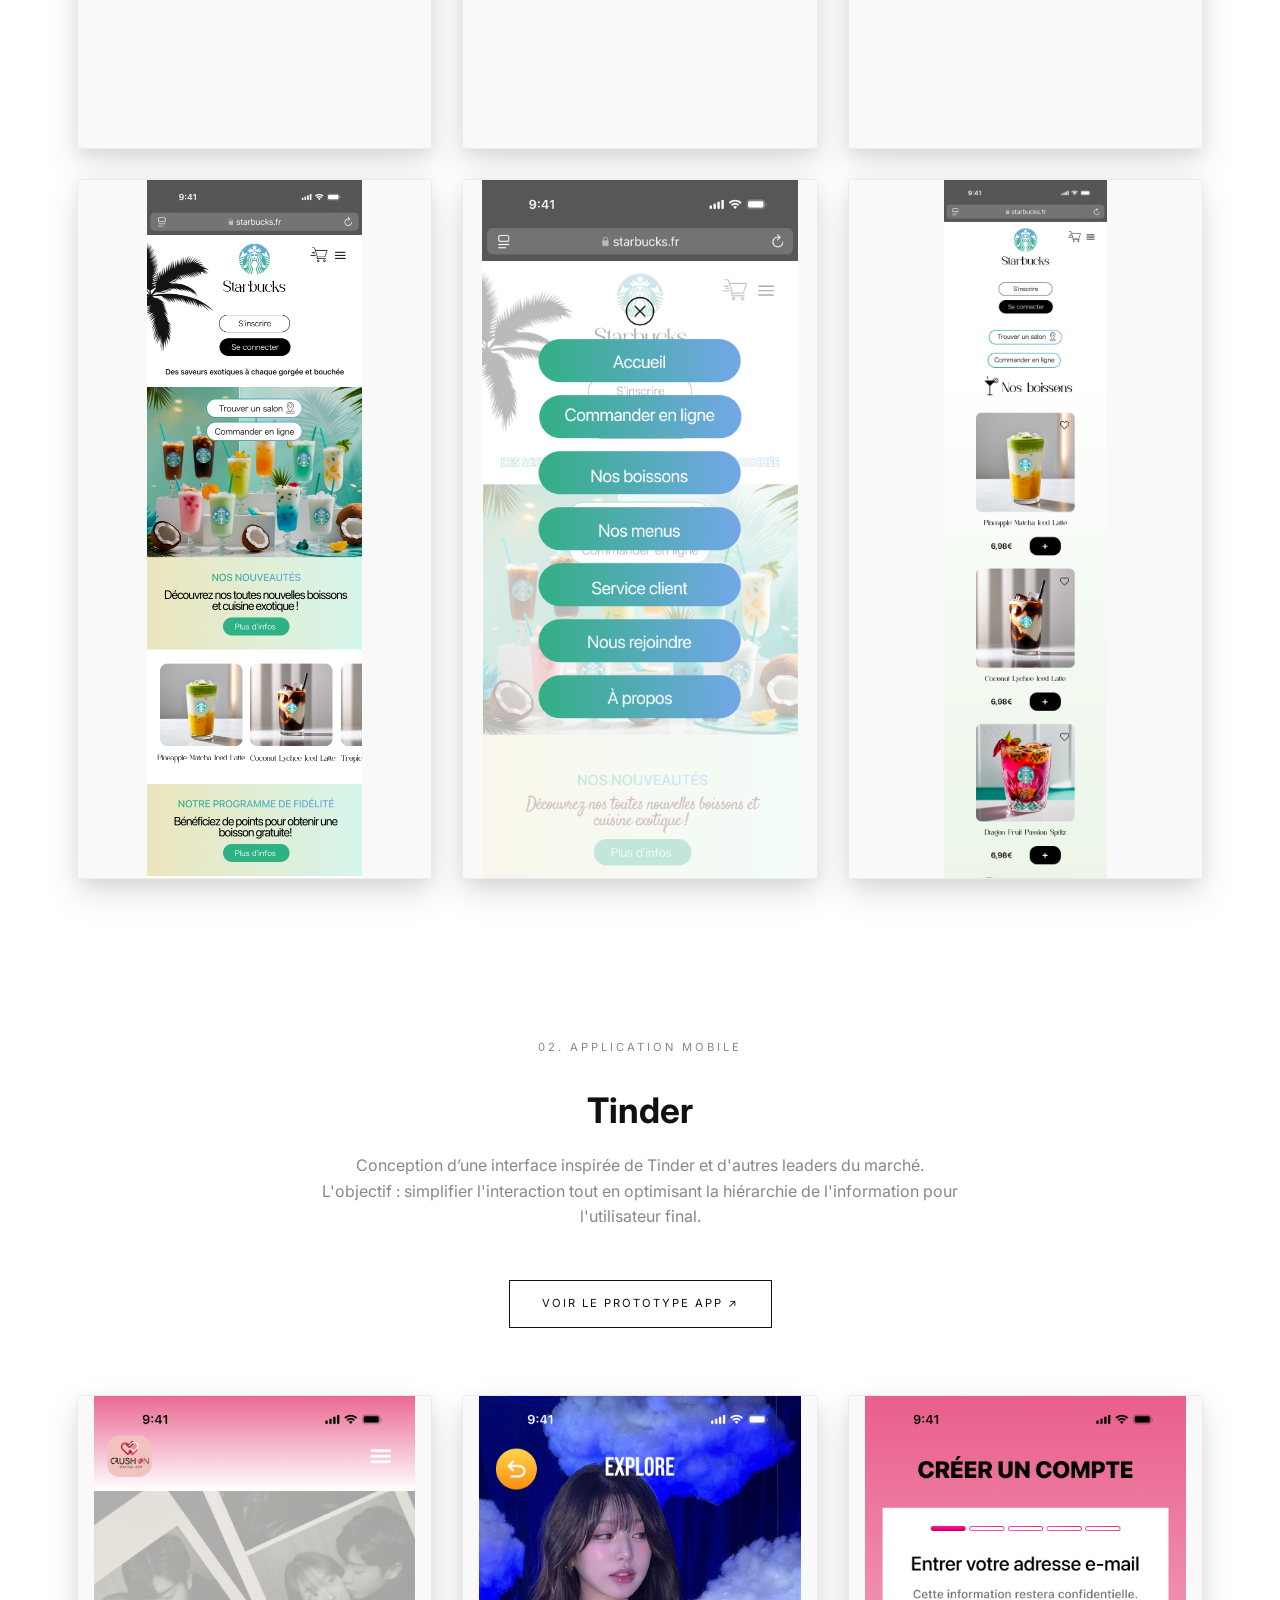
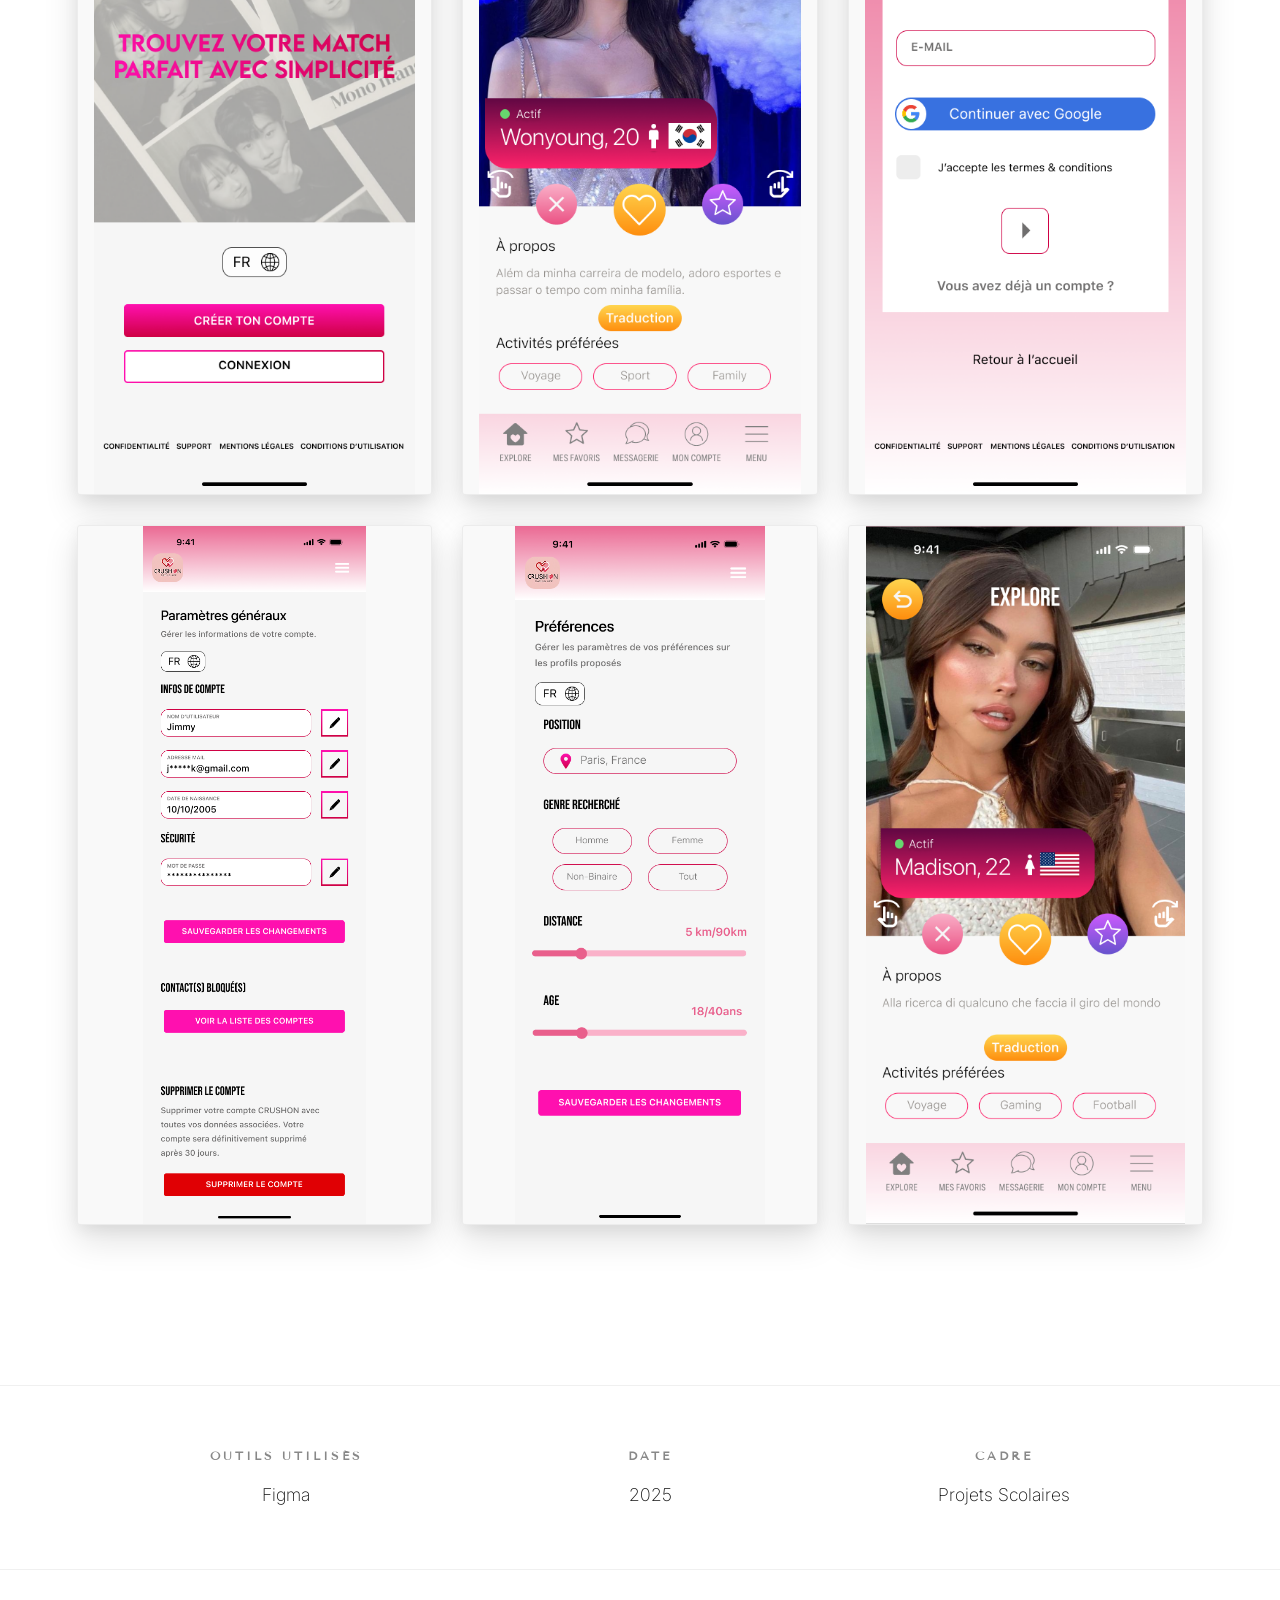
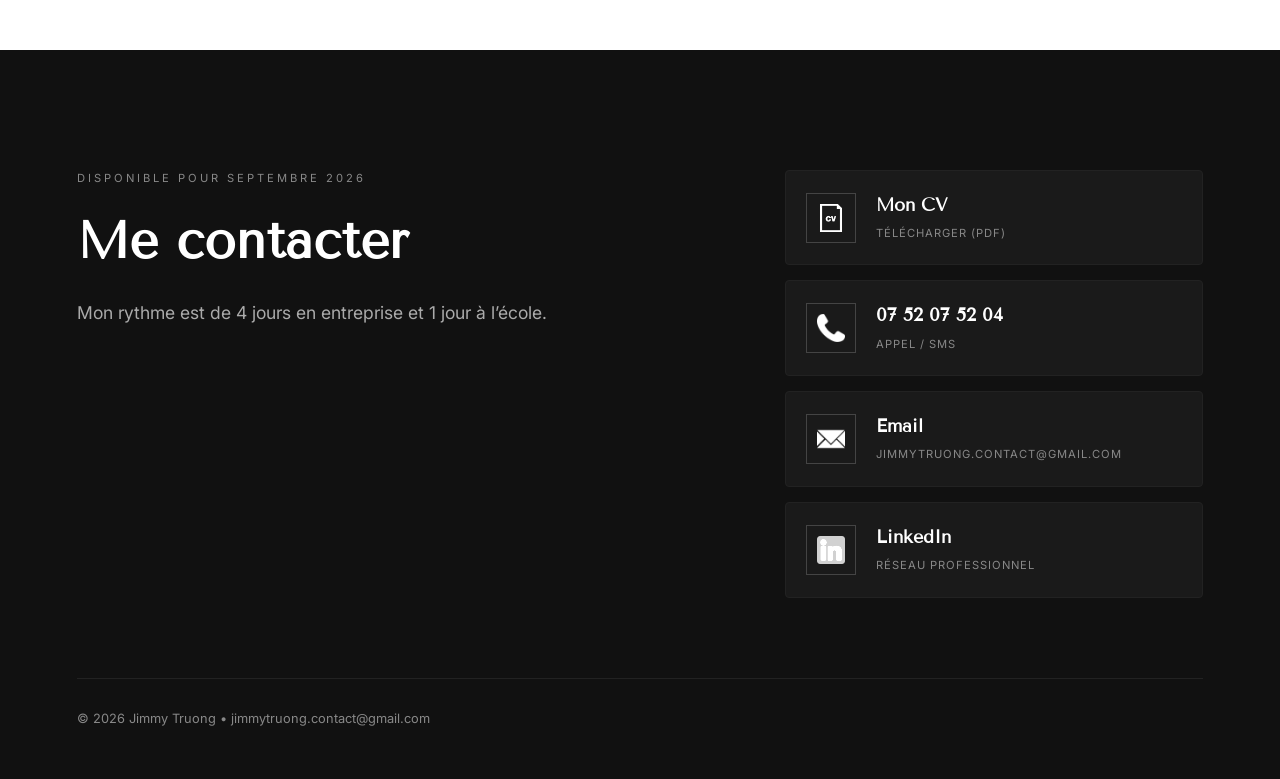
<file: projet-starbucks.html>
<!DOCTYPE html>
<html lang="fr">
<head>
    <meta charset="UTF-8">
    <meta name="viewport" content="width=device-width, initial-scale=1.0">
    <title>Portfolio 2026 | Jimmy Truong</title>
    
    <link rel="icon" type="image/png" href="favicon.png">

    <link rel="stylesheet" href="style.css">
    <link href="https://fonts.googleapis.com/css2?family=Tenor+Sans&family=Inter:wght@200;400&display=swap" rel="stylesheet">
</head>
<body class="project-detail-page">

    <a href="index.html#projets" class="close-project">
        <span class="close-icon">✕</span>
        <span class="close-text">Fermer</span>
    </a>

    <nav>
        <div class="logo"><a href="index.html" style="text-decoration:none; color:inherit;">JIMMY TRUONG</a></div>
    </nav>

    <main>
    <header class="project-header-minimalist">
        <div class="header-content">
            <span class="subtitle">Projet Scolaire • 2024-2025</span>
            <h1>Starbucks & Tinder</h1>
            <p class="project-intro">Exploration de deux univers digitaux distincts : la réinvention exotique d'une interface e-commerce et la conception ergonomique d'une application de rencontre.</p>
        </div>
    </header>

    <section class="ui-showcase-section">
        <div class="section-text-center">
            <span class="subtitle">01. Starbucks Tropical</span>
            <h2>Un univers tropical imaginé</h2>
            <p>Transformation de l’univers visuel original vers une identité tropicale. Utilisation de couleurs pastel et de structures épurées pour réenchanter la navigation e-commerce.</p>
            <a href="https://www.figma.com/design/GeaoOBblvbIxt3uIcE7pnH/Jimmy-TRUONG?node-id=0-1&t=VU7hbgORmivDSvQY-1" target="_blank" class="figma-btn">Consulter la Maquette Web ↗</a>
        </div>

        <div class="prototype-grid">
            <div class="grid-item zoom-effect">
                <div class="img-wrapper"><img src="starbucks-detail.png" alt="Starbucks Web 1"></div>
            </div>
            <div class="grid-item zoom-effect">
                <div class="img-wrapper"><img src="starbucks-web-2.png" alt="Starbucks Web 2"></div>
            </div>
            <div class="grid-item zoom-effect">
                <div class="img-wrapper"><img src="starbucks-web-3.png" alt="Starbucks Web 3"></div>
            </div>
            <div class="grid-item zoom-effect">
                <div class="img-wrapper"><img src="iphone-1.png" alt="Starbucks Mobile 1"></div>
            </div>
            <div class="grid-item zoom-effect">
                <div class="img-wrapper"><img src="iphone-2.png" alt="Starbucks Mobile 2"></div>
            </div>
            <div class="grid-item zoom-effect">
                <div class="img-wrapper"><img src="iphone-3.png" alt="Starbucks Mobile 3"></div>
            </div>
            
        </div>
    </section>

    <div class="project-divider"></div>

    <section class="ui-showcase-section">
        <div class="section-text-center">
            <span class="subtitle">02. Application Mobile</span>
            <h2>Tinder</h2>
            <p>Conception d’une interface inspirée de Tinder et d'autres leaders du marché. <br> L'objectif : simplifier l'interaction tout en optimisant la hiérarchie de l'information pour l'utilisateur final.</p>
            <a href="https://www.figma.com/design/ImRntYw7UDB22OzmIW7LVE/Jimmy-TRUONG-Application?node-id=0-1&t=orNWrpntack7A3J0-1" target="_blank" class="figma-btn">Voir le prototype App ↗</a>
        </div>

        <div class="prototype-grid">
            <div class="grid-item zoom-effect">
                <div class="img-wrapper"><img src="matchmaking-main.png" alt="App Match 1"></div>
            </div>
            <div class="grid-item zoom-effect">
                <div class="img-wrapper"><img src="app-match-1.png" alt="App Match 2"></div>
            </div>
            <div class="grid-item zoom-effect">
                <div class="img-wrapper"><img src="app-match-2.png" alt="App Match 3"></div>
            </div>
            <div class="grid-item zoom-effect">
                <div class="img-wrapper"><img src="app-match-3.png" alt="App Match 4"></div>
            </div>
            <div class="grid-item zoom-effect">
                <div class="img-wrapper"><img src="app-match-4.png" alt="App Match 5"></div>
            </div>
            <div class="grid-item zoom-effect">
                <div class="img-wrapper"><img src="app-match-5.png" alt="App Match 6"></div>
            </div>
        </div>
    </section>

    <section class="project-footer">
        <div class="footer-info">
            <h3>Outils utilisés</h3>
            <p>Figma</p>
        </div>
        <div class="footer-info">
            <h3>Date</h3>
            <p>2025</p>
        </div>
        <div class="footer-info">
            <h3>Cadre</h3>
            <p>Projets Scolaires</p>
        </div>
    </section>
</main>

    <footer>
    <div class="footer-main">
        <div class="footer-left">
            <span class="subtitle" style="color: var(--gray);">Disponible pour septembre 2026</span>
            <h2>Me contacter</h2>
            <p class="footer-desc">
                Mon rythme est de 4 jours en entreprise et 1 jour à l’école.
            </p>
        </div>

        <div class="footer-right">
            <div class="contact-cards">
                <a href="jimmy-truong-CV.pdf" download="CV_Jimmy_Truong.pdf" target="_blank" class="contact-card cv-card">
                    <div class="card-frame"><img src="cv-icon.png" alt="CV"></div>
                    <div class="card-info">
                        <h4>Mon CV</h4>
                        <span>Télécharger (PDF)</span>
                    </div>
                </a>

                <a href="tel:+33752075204" class="contact-card phone-card">
                    <div class="card-frame"><img src="phone-icon.png" alt="Tél"></div>
                    <div class="card-info">
                        <h4>07 52 07 52 04</h4>
                        <span>Appel / SMS</span>
                    </div>
                </a>

                <a href="mailto:jimmytruong.contact@gmail.com" class="contact-card email-card">
                    <div class="card-frame"><img src="email-icon.png" alt="Email"></div>
                    <div class="card-info">
                        <h4>Email</h4>
                        <span>jimmytruong.contact@gmail.com</span>
                    </div>
                </a>

                <a href="https://www.linkedin.com/in/jimmy-truong-983167297/" target="_blank" class="contact-card linkedin-card">
                    <div class="card-frame"><img src="linkedin.png" alt="LinkedIn"></div>
                    <div class="card-info">
                        <h4>LinkedIn</h4>
                        <span>Réseau Professionnel</span>
                    </div>
                </a>
            </div>
        </div>
    </div>
    <div class="footer-bottom">
        <p>© 2026 Jimmy Truong • jimmytruong.contact@gmail.com</p>
    </div>
</footer>

</body>
</html>
</file>
<file: style.css>
/* ==========================================================================
   1. VARIABLES & RESET
   ========================================================================== */
:root {
    --black: #111111;
    --white: #ffffff;
    --cream: #f9f9f9;
    --gray: #888888;
    --light-gray: #f0f0f0;
    --transition: all 0.8s cubic-bezier(0.19, 1, 0.22, 1);
}

* { margin: 0; padding: 0; box-sizing: border-box; }

html { scroll-behavior: smooth; }

body {
    background-color: var(--white);
    color: var(--black);
    font-family: 'Inter', sans-serif;
    line-height: 1.6;
    overflow-x: hidden;
}

/* ==========================================================================
   2. NAVIGATION & MÉGAMENU
   ========================================================================== */
nav {
    display: flex;
    justify-content: space-between;
    align-items: center;
    padding: 30px 6%;
    position: fixed;
    width: 100%;
    top: 0;
    z-index: 1000;
    background: rgba(255, 255, 255, 0.9);
    backdrop-filter: blur(15px);
    border-bottom: 1px solid var(--light-gray);
}

.logo {
    font-family: 'Tenor Sans', sans-serif;
    letter-spacing: 5px;
    font-size: 1.1rem;
    font-weight: 400;
}

.nav-links { display: flex; list-style: none; gap: 40px; }

.nav-links a {
    text-decoration: none;
    color: var(--black);
    font-size: 0.75rem;
    text-transform: uppercase;
    letter-spacing: 2px;
    transition: var(--transition);
}

.nav-links a:hover { color: var(--gray); }

.has-megamenu { position: static; }

.megamenu {
    position: absolute;
    top: 100%; left: 0; width: 100%;
    background: var(--white);
    padding: 60px 6%;
    visibility: hidden;
    opacity: 0;
    transform: translateY(-10px);
    transition: var(--transition);
    box-shadow: 0 15px 40px rgba(0,0,0,0.05);
}

.has-megamenu:hover .megamenu {
    visibility: visible;
    opacity: 1;
    transform: translateY(0);
}

.megamenu-content { display: grid; grid-template-columns: 1fr 1fr; gap: 60px; }

.mega-link {
    text-decoration: none;
    color: var(--black);
    font-size: 1rem;
    display: flex;
    align-items: center;
    padding: 8px 0;
    position: relative;
    transition: var(--transition);
}

.mega-link span { font-size: 0.6rem; color: var(--gray); margin-right: 15px; }

.mega-link::after {
    content: '';
    position: absolute;
    bottom: 0; left: 35px; width: 0; height: 1px;
    background-color: var(--black);
    transition: width 0.4s ease;
}

.mega-link:hover { transform: translateX(10px); }
.mega-link:hover::after { width: 100px; }

.megamenu-visual { width: 100%; height: 380px; overflow: hidden; background: var(--light-gray); }
.megamenu-visual img { width: 100%; height: 100%; object-fit: cover; transition: opacity 0.5s ease; }

/* ==========================================================================
   3. HERO SECTION & SKILLS
   ========================================================================== */
.hero { padding: 180px 6% 120px; }

.hero-content {
    display: grid;
    grid-template-columns: 1fr 1.2fr;
    gap: 100px;
    align-items: flex-start;
}

.hero-image { overflow: hidden; }
.hero-image img {
    width: 100%;
    aspect-ratio: 3/4;
    object-fit: cover;
    filter: grayscale(100%);
    transition: transform 1.2s cubic-bezier(0.19, 1, 0.22, 1), filter 0.8s ease;
}

.hero-image:hover img { filter: grayscale(0%); transform: scale(1.05); }

.subtitle {
    text-transform: uppercase;
    font-size: 0.7rem;
    letter-spacing: 3px;
    color: var(--gray);
    display: block;
    margin-bottom: 25px;
}

h1 {
    font-family: 'Tenor Sans', serif;
    font-size: clamp(3rem, 8vw, 5.5rem);
    font-weight: 400;
    line-height: 1.1;
    margin-bottom: 40px;
}

.bio { font-size: 1.5rem; font-weight: 200; line-height: 1.5; margin-bottom: 50px; color: #333; }

/* Skills Section */
.skills-box { margin-top: 50px; max-width: 600px; }
.skills-box h3 {
    font-family: 'Tenor Sans', serif;
    font-size: 1rem;
    text-transform: uppercase;
    letter-spacing: 2px;
    margin-bottom: 30px;
    color: #333;
}

.software-grid {
    display: grid;
    grid-template-columns: repeat(4, 1fr);
    gap: 20px;
}

.software-card {
    display: flex;
    flex-direction: column;
    align-items: center;
    justify-content: center;
    padding: 20px 10px;
    border: 1px solid var(--light-gray);
    border-radius: 4px;
    transition: all 0.3s ease;
}

.software-card img {
    width: 32px; height: 32px;
    object-fit: contain;
    margin-bottom: 12px;
    filter: grayscale(100%);
    opacity: 0.7;
    transition: all 0.3s ease;
}

.software-card span { font-size: 0.75rem; color: var(--gray); }

.software-card:hover {
    border-color: var(--black);
    transform: translateY(-5px);
    background: var(--white);
    box-shadow: 0 10px 20px rgba(0,0,0,0.05);
}

.software-card:hover img { filter: grayscale(0%); opacity: 1; transform: scale(1.1); }
.software-card:hover span { color: var(--black); }

/* ==========================================================================
   4. PROJECTS GRID (ACCUEIL)
   ========================================================================== */
.projects-section { padding: 120px 6%; }

.projects-grid {
    display: grid;
    grid-template-columns: repeat(4, 1fr);
    gap: 20px;
}

.project-item { text-decoration: none; position: relative; overflow: hidden; background-color: var(--black); }
.project-img { aspect-ratio: 1/1; overflow: hidden; }
.project-img img {
    width: 100%; height: 100%; object-fit: cover;
    transition: transform 1.2s cubic-bezier(0.19, 1, 0.22, 1), opacity 0.8s ease;
}

.project-overlay {
    position: absolute;
    top: 0; left: 0; width: 100%; height: 100%;
    display: flex; align-items: center; justify-content: center;
    opacity: 0; transition: var(--transition); color: white; z-index: 2;
}

.overlay-content h3 {
    font-family: 'Tenor Sans', serif; font-size: 1.5rem;
    transform: translateY(20px); transition: transform 0.6s cubic-bezier(0.19, 1, 0.22, 1);
}

.project-item:hover .project-img img { transform: scale(1.1); opacity: 0.4; }
.project-item:hover .project-overlay { opacity: 1; }
.project-item:hover .overlay-content h3 { transform: translateY(0); }

/* ==========================================================================
   5. PROJECT DETAILS (PSG, LVMH...)
   ========================================================================== */
.project-detail-page { background-color: var(--white); }

.close-project {
    position: fixed; top: 30px; right: 6%; z-index: 2000;
    display: flex; align-items: center; gap: 12px;
    text-decoration: none; color: var(--black); font-size: 0.7rem;
    text-transform: uppercase; letter-spacing: 2px; transition: var(--transition);
}

.close-icon { font-size: 1.2rem; transition: transform 0.5s ease; }
.close-project:hover { color: var(--gray); }
.close-project:hover .close-icon { transform: rotate(90deg); }

.project-hero-minimal { padding-top: 100px; margin-bottom: 60px; }
.hero-title-box { padding: 60px 6%; }

.split-section { display: flex; align-items: center; padding: 100px 6%; gap: 10%; }
.split-section.reversed { flex-direction: row-reverse; }
.visual-content { flex: 1.2; overflow: hidden; }
.visual-content img { width: 100%; height: auto; display: block; }

.screens-section { padding: 100px 6%; max-width: 1200px; margin: 0 auto; }
.screen-item { margin-bottom: 80px; text-align: center; }
.screen-item img { width: 100%; box-shadow: 0 20px 50px rgba(0,0,0,0.05); }

.project-footer {
    display: flex; justify-content: space-around; padding: 80px 6%;
    background-color: var(--cream); border-top: 1px solid var(--light-gray);
    margin-top: 60px; text-align: center;
}

.footer-info h3 { font-family: 'Tenor Sans', serif; font-size: 0.75rem; color: var(--gray); letter-spacing: 3px; margin-bottom: 15px; }
.footer-info p { font-size: 1.1rem; font-weight: 200; }

/* --- STYLE DES CARTES PROJETS --- */

.project-item {
    text-decoration: none;
    display: block;
    border-radius: 12px; /* Un léger arrondi pour plus de modernité */
    overflow: hidden;
    transition: all 0.4s cubic-bezier(0.165, 0.84, 0.44, 1);
    
    /* L'ombre portée initiale (très subtile) */
    box-shadow: 0 10px 30px rgba(0, 0, 0, 0.05), 
                0 1px 8px rgba(0, 0, 0, 0.02);
    
    background: #fff; /* Fond blanc pour que l'ombre ressorte bien */
    margin-bottom: 20px;
}

/* L'image à l'intérieur de la carte */
.project-img {
    position: relative;
    width: 100%;
    line-height: 0; /* Évite les espaces vides sous l'image */
}

/* --- EFFET AU SURVOL (HOVER) --- */

.project-item:hover {
    /* L'ombre devient plus profonde et diffuse au survol */
    box-shadow: 0 20px 40px rgba(0, 0, 0, 0.12), 
                0 4px 12px rgba(0, 0, 0, 0.04);
    
    /* Léger effet de soulèvement */
    transform: translateY(-8px);
}

/* On s'assure que l'image reste nette */
.project-img img {
    width: 100%;
    height: auto;
    transition: transform 0.6s ease;
}

/* --- SÉCURITÉ LISIBILITÉ : TEXTE NOIR AU SURVOL --- */

/* On cible le titre et le texte à l'intérieur de l'overlay lors du survol de l'item */
.project-item:hover .overlay-content h3,
.project-item:hover .overlay-content p,
.project-item:hover .overlay-content span {
    color: #000000 !important; /* Force le noir */
    opacity: 1; /* Assure une visibilité maximale */
}

/* Si tu as un fond d'overlay qui apparaît au survol, 
   assure-toi qu'il soit assez clair pour que le texte noir ressorte */
.project-overlay {
    background: rgba(255, 255, 255, 0.85); /* Fond blanc semi-transparent au survol */
    transition: background 0.4s ease;
}
/* --- ESPACEMENT DANS L'OVERLAY --- */

.overlay-content {
    display: flex;
    flex-direction: column; /* Aligne les éléments verticalement */
    justify-content: center;
    align-items: center;
    gap: 20px; /* Crée un espace automatique de 20px entre chaque élément (span, h3, p) */
    padding: 20px;
}

.overlay-content h3 {
    margin: 0; /* Enlève les marges par défaut qui pourraient fausser le gap */
    font-size: 1.5rem;
    line-height: 1.2;
}

.overlay-content p {
    margin: 0;
    text-transform: uppercase;
    letter-spacing: 1px;
    font-size: 0.8rem;
    font-weight: 400;
    /* On ajoute une petite bordure ou un style différent pour bien le séparer visuellement */
    padding-top: 10px; 
    border-top: 1px solid rgba(0,0,0,0.1); /* Ligne très fine pour séparer proprement */
}

/* On s'assure que le texte reste noir comme demandé */
.overlay-content h3, 
.overlay-content p, 
.overlay-content span {
    color: #000 !important;
}

/* --- FILTRE NOIR ET BLANC SUR LES PROJETS --- */

/* 1. On applique le noir et blanc par défaut */
.project-img img {
    filter: grayscale(100%); /* Rend l'image totalement noire et blanche */
    transition: filter 0.6s ease, transform 0.6s ease; /* Transition douce pour le retour de la couleur */
}

/* 2. On retire le filtre quand on survole la carte (project-item) */
.project-item:hover .project-img img {
    filter: grayscale(0%); /* L'image retrouve ses couleurs d'origine */
    transform: scale(1.05); /* Petit zoom en bonus pour le dynamisme */
}

/* 3. On s'assure que l'overlay (texte noir) ressorte bien sur l'image en couleur */
.project-overlay {
    background: rgba(255, 255, 255, 0.85); /* Fond blanc translucide pour la lisibilité */
    opacity: 0;
    transition: opacity 0.4s ease;
}

.project-item:hover .project-overlay {
    opacity: 1;
}

/* ==========================================================================
   6. MOODBOARD (GALERIE VERTICALE)
   ========================================================================== */
.moodboard { padding: 100px 6%; background: var(--cream); }

.vertical-grid {
    display: grid;
    grid-template-columns: repeat(4, 1fr);
    grid-auto-rows: 100px;
    gap: 15px;
    padding: 20px 0;
}

.vertical-grid .mood-item {
    overflow: hidden;
    border-radius: 4px;
    background: #f9f9f9;
    transition: transform 0.4s ease;
}

.vertical-grid .mood-item img {
    width: 100%; height: 100%;
    object-fit: cover;
    transition: transform 0.6s ease;
}

.vertical-grid .mood-item.vertical { grid-row: span 4; }
.vertical-grid .mood-item.small { grid-row: span 2; }

.vertical-grid .mood-item:hover { transform: translateY(-5px); }
.vertical-grid .mood-item:hover img { transform: scale(1.08); }

/* --- EFFET FILTRE MOODBOARD (CORRIGÉ EN BEIGE) --- */

.mood-item {
    position: relative;
    overflow: hidden;
    background-color: #f5f5dc; /* Fond beige (Beige/Nude) */
}

/* Le filtre Beige/Nude */
.mood-item::after {
    content: "";
    position: absolute;
    top: 0;
    left: 0;
    width: 100%;
    height: 100%;
    /* Couleur Beige Sable avec une opacité douce */
    background-color: rgba(225, 207, 185, 0.45); 
    /* Soft-light donne cet aspect "voile de soie" beaucoup plus chic que le jaune */
    mix-blend-mode: soft-light; 
    transition: all 0.6s cubic-bezier(0.19, 1, 0.22, 1);
    z-index: 1;
    pointer-events: none;
}

.mood-item img {
    display: block;
    width: 100%;
    height: 100%;
    object-fit: cover;
    transition: transform 0.8s ease, filter 0.6s ease;
    /* On remplace le sépia jaune par un léger désaturage pour le look luxe */
    filter: saturate(0.8) contrast(1.05); 
}

/* --- EFFET AU SURVOL (HOVER) --- */

/* On retire le filtre beige */
.mood-item:hover::after {
    background-color: rgba(225, 207, 185, 0);
    opacity: 0;
}

/* L'image retrouve son éclat naturel */
.mood-item:hover img {
    transform: scale(1.05);
    filter: saturate(1) contrast(1);
}

/* --- EFFET AU SURVOLE (HOVER) --- */

/* On fait disparaître le filtre */
.mood-item:hover::after {
    background-color: rgba(255, 170, 0, 0);
    opacity: 0;
}

/* L'image reprend ses vraies couleurs et zoom doucement */
.mood-item:hover img {
    transform: scale(1.05);
    filter: sepia(0) contrast(1);
}

/* ==========================================================================
   7. INSPIRATIONS & MUSES
   ========================================================================== */
.inspirations-section { padding: 100px 6%; }
.inspi-header { margin-bottom: 80px; text-align: center; }

.moodboard-inspi { display: flex; gap: 60px; justify-content: center; flex-wrap: wrap; }
.inspi-group { flex: 1; max-width: 650px; }

.inspi-grid {
    display: grid; grid-template-columns: repeat(2, 1fr);
    grid-auto-rows: 200px; gap: 20px; margin-bottom: 30px;
}

.inspi-item { overflow: hidden; background: var(--light-gray); border-radius: 4px; }
.inspi-item img { width: 100%; height: 100%; object-fit: cover; filter: grayscale(15%); transition: var(--transition); }
.inspi-item:hover img { filter: grayscale(0%); transform: scale(1.05); }

.inspi-item.tall { grid-row: span 2; }

/* ==========================================================================
   8. FOOTER
   ========================================================================== */
footer { padding: 120px 6% 50px; background: var(--black); color: var(--white); }
.footer-main { display: grid; grid-template-columns: 1.2fr 0.8fr; gap: 80px; margin-bottom: 80px; }

.footer-left h2 { font-family: 'Tenor Sans', sans-serif; font-size: clamp(2rem, 4vw, 3.5rem); line-height: 1.1; margin-bottom: 30px; }
.footer-desc { font-size: 1.1rem; color: #aaa; margin-bottom: 40px; max-width: 500px; }

.footer-email { color: white; text-decoration: none; position: relative; font-size: 1.2rem; }
.footer-email::after {
    content: ''; position: absolute; bottom: -5px; left: 0; width: 100%; height: 1px;
    background: white; transform: scaleX(0); transition: transform 0.4s ease;
}
.footer-email:hover::after { transform: scaleX(1); }

.contact-cards { display: flex; flex-direction: column; gap: 20px; }
.contact-card {
    display: flex; align-items: center; gap: 20px; padding: 20px;
    background: #1a1a1a; text-decoration: none; color: white;
    border: 1px solid #333; transition: all 0.5s ease;
}

.contact-card:hover { background: var(--white); transform: translateX(15px); }
.contact-card:hover .card-info h4, .contact-card:hover .card-info span { color: var(--black); }
.card-frame { width: 60px; height: 60px; border: 1px solid #444; padding: 5px; }
.card-frame img { width: 100%; height: 100%; filter: grayscale(100%); }

/* ==========================================================================
   9. RESPONSIVE
   ========================================================================== */
@media (max-width: 1100px) {
    .hero-content, .footer-main { grid-template-columns: 1fr; gap: 50px; }
    .megamenu-visual { display: none; }
    .projects-grid { grid-template-columns: repeat(2, 1fr); }
}

@media (max-width: 768px) {
    .vertical-grid { grid-template-columns: repeat(2, 1fr); }
    .software-grid { grid-template-columns: repeat(2, 1fr); }
    .project-footer { flex-direction: column; gap: 40px; }
    .split-section { flex-direction: column; }
    .close-text { display: none; }
}

/* ==========================================================================
   RESTYLISATION DES PAGES PROJETS (LVMH, etc.)
   ========================================================================== */

/* 1. Ajustement de la page globale pour plus d'élégance */
.project-detail-page main {
    padding-top: 120px;
    background-color: var(--white);
}

/* 2. Hero Section : Image principale plus contenue et centrée */
.project-detail-page .hero-image-container {
    width: 80%; /* Réduit la largeur pour laisser respirer */
    max-width: 1200px;
    margin: 0 auto;
    height: 70vh;
    overflow: hidden;
    border-radius: 2px;
}

.project-detail-page .hero-image-container img {
    width: 100%;
    height: 100%;
    object-fit: cover;
}

/* 3. Titre du projet : Plus minimaliste */
.project-detail-page .hero-title-box {
    text-align: center;
    padding: 80px 6% 40px;
}

.project-detail-page .hero-title-box h1 {
    font-size: clamp(2.5rem, 5vw, 4rem);
    margin-bottom: 20px;
}

/* 4. Split Section (Texte + Image) : Meilleur équilibre */
.project-detail-page .split-section {
    max-width: 1200px;
    margin: 0 auto;
    padding: 100px 6%;
    gap: 80px;
}

.project-detail-page .visual-content {
    flex: 1;
}

.project-detail-page .visual-content img {
    width: 100%;
    max-width: 500px; /* On limite la taille de l'image de côté */
    margin: 0 auto;
    border-radius: 4px;
}

/* 5. Grille des écrans (LVMH-3, LVMH-4, etc.) */
.project-detail-page .screens-section {
    max-width: 1100px;
    margin: 0 auto;
    padding: 60px 6%;
}

/* Image principale LVMH-3 */
.project-detail-page .screen-item img {
    width: 80%; /* Réduction élégante */
    height: auto;
    margin: 0 auto;
    display: block;
    box-shadow: 0 30px 60px rgba(0,0,0,0.05); /* Ombre très douce style luxe */
}

/* Duo d'images LVMH-4 et 5 */
.project-detail-page .screen-duo {
    display: grid;
    grid-template-columns: 1fr 1fr;
    gap: 40px;
    margin-top: 60px;
    align-items: center;
}

.project-detail-page .screen-duo .screen-item img {
    width: 100%; /* Dans un duo, elles prennent leur colonne */
}

/* 6. Footer de projet (Rôle, Durée, Outils) */
.project-detail-page .project-footer {
    border-top: 1px solid var(--light-gray);
    border-bottom: 1px solid var(--light-gray);
    padding: 60px 6%;
    margin: 80px 0;
    background: transparent;
}

/* 7. Responsive Mobile */
@media (max-width: 768px) {
    .project-detail-page .hero-image-container,
    .project-detail-page .screen-item img,
    .project-detail-page .split-section {
        width: 100%;
        padding: 40px 6%;
    }
    
    .project-detail-page .screen-duo {
        grid-template-columns: 1fr;
    }
}

/* Grille spécifique pour les écrans iPhone (Starbucks/Matchmaking) */
.project-detail-page .iphone-grid {
    display: grid;
    grid-template-columns: repeat(auto-fit, minmax(200px, 1fr)); /* S'adapte au nombre d'images */
    gap: 30px;
    max-width: 1000px;
    margin: 40px auto;
    padding: 0 6%;
}

.project-detail-page .iphone-grid img {
    width: 100%;
    height: auto;
    max-width: 280px; /* Taille max d'un smartphone à l'écran */
    margin: 0 auto;
    display: block;
    filter: drop-shadow(0 10px 20px rgba(0,0,0,0.1));
}

/* On force le titre des sections mobiles au centre */
.screens-header {
    text-align: center;
    margin-bottom: 50px;
}

.figma-btn {
    display: inline-block;
    margin-top: 25px;
    padding: 14px 28px;
    border: 1px solid var(--black);
    color: var(--black);
    text-decoration: none;
    font-size: 0.75rem;
    text-transform: uppercase;
    letter-spacing: 2px;
    position: relative;
    z-index: 1;
    overflow: hidden;
    transition: color 0.4s ease;
    background: transparent;
}

.figma-btn::before {
    content: '';
    position: absolute;
    top: 100%; left: 0; width: 100%; height: 100%;
    background: var(--black);
    transition: top 0.4s cubic-bezier(0.19, 1, 0.22, 1);
    z-index: -1;
}

.figma-btn:hover { color: var(--white); }
.figma-btn:hover::before { top: 0; }
.figma-btn span { margin-left: 8px; font-size: 1rem; }

/* --- HEADER MINIMALISTE --- */
.project-header-minimalist {
    padding: 120px 20px 60px;
    text-align: center;
    max-width: 800px;
    margin: 0 auto;
}

.project-intro {
    font-size: 1.2rem;
    line-height: 1.6;
    color: #555;
    margin-top: 20px;
    font-weight: 200;
}

/* --- SECTION MAQUETTE PRINCIPALE --- */
.main-mockup-section {
    padding: 0 40px 80px;
    background: #fff;
}

.mockup-container {
    max-width: 1200px;
    margin: 0 auto;
    background: #f9f9f9; /* Fond très léger pour détacher l'écran */
    padding: 40px;
    border-radius: 4px;
}

.desktop-mockup {
    width: 100%;
    height: auto;
    display: block;
    box-shadow: 0 20px 50px rgba(0,0,0,0.1); /* Ombre portée type MacBook */
}

/* --- GRILLE TYPOLOGY (IMAGES ÉGALES) --- */
.typology-grid {
    display: grid;
    grid-template-columns: repeat(2, 1fr); /* 2 colonnes parfaitement égales */
    gap: 40px;
    max-width: 1200px;
    margin: 0 auto 100px;
    padding: 0 40px;
}

.grid-item img {
    width: 100%;
    height: 500px; /* On force une hauteur commune */
    object-fit: cover; /* L'image remplit le carré sans se déformer */
    background: #f4f4f4;
    transition: filter 0.5s ease;
}

.grid-item .caption {
    margin-top: 15px;
    font-size: 0.8rem;
    text-transform: uppercase;
    letter-spacing: 1px;
    color: #888;
}

/* Responsive */
@media (max-width: 768px) {
    .typology-grid {
        grid-template-columns: 1fr;
    }
    .grid-item img {
        height: 350px;
    }
}

/* --- ADAPTATION TYPOLOGY POUR STARBUCKS --- */

.typology-section {
    padding: 80px 0;
}

.section-text-center {
    text-align: center;
    max-width: 700px;
    margin: 0 auto 60px;
    padding: 0 20px;
}

.section-text-center h2 {
    margin: 15px 0;
    font-size: 2.2rem;
}

.section-text-center p {
    color: var(--gray);
    line-height: 1.6;
    margin-bottom: 25px;
}

/* On réutilise la grille de 2 colonnes avec des images de hauteur fixe */
.typology-grid {
    display: grid;
    grid-template-columns: repeat(2, 1fr);
    gap: 30px;
    max-width: 1100px;
    margin: 0 auto;
}

.grid-item img {
    width: 100%;
    height: 550px; /* Tu peux ajuster cette hauteur selon tes envies */
    object-fit: cover;
    background: #f9f9f9;
}

/* Espacement du bouton Figma */
.figma-btn {
    display: inline-block;
    margin-top: 10px;
    text-decoration: none;
    color: #000;
    font-size: 0.9rem;
    border-bottom: 1px solid #000;
    padding-bottom: 5px;
    transition: opacity 0.3s;
}

.figma-btn:hover {
    opacity: 0.6;
}

/* --- GRILLE AGRANDIE TYPE TYPOLOGY --- */

.typology-grid.big-images {
    grid-template-columns: repeat(2, 1fr); /* On reste sur 2 colonnes mais on augmente la hauteur */
    gap: 60px; /* Plus d'espace entre les grandes images */
}

.grid-item.zoom-effect .img-wrapper {
    width: 100%;
    height: 700px; /* On passe de 500px à 700px pour voir les détails ! */
    overflow: hidden;
    border-radius: 4px;
    background: #f9f9f9;
}

.grid-item.zoom-effect img {
    width: 100%;
    height: 100%;
    object-fit: contain; /* "contain" permet de voir TOUTE l'image sans la couper */
    transition: transform 0.6s cubic-bezier(0.165, 0.84, 0.44, 1);
}

/* L'effet de "zoom" quand on survole pour avoir l'aperçu */
.grid-item.zoom-effect:hover img {
    transform: scale(1.15); /* Zoom de 15% pour voir les textes ou détails */
}

.grid-item .caption {
    text-align: left;
    margin-top: 20px;
    font-size: 0.75rem;
    letter-spacing: 1.5px;
    color: #000;
    font-weight: 400;
}

/* Responsive mobile */
@media (max-width: 768px) {
    .grid-item.zoom-effect .img-wrapper {
        height: 450px;
    }
}

/* ==========================================================================
   INTERACTIONS : BOUTONS & IMAGES
   ========================================================================== */

/* --- HOVER SUR LES IMAGES (iPhones & Maquettes) --- */
/* On cible toutes les images dans les sections de contenu des pages projets */
.project-detail-page .visual-content img,
.project-detail-page .screen-item img,
.project-detail-page .iphone-grid img {
    transition: transform 0.6s cubic-bezier(0.19, 1, 0.22, 1), 
                box-shadow 0.6s cubic-bezier(0.19, 1, 0.22, 1),
                filter 0.6s ease;
    cursor: pointer;
}

.project-detail-page .visual-content img:hover,
.project-detail-page .screen-item img:hover,
.project-detail-page .iphone-grid img:hover {
    transform: translateY(-10px) scale(1.02); /* L'image s'élève et zoome légèrement */
    box-shadow: 0 30px 60px rgba(0,0,0,0.12); /* L'ombre devient plus profonde (effet d'élévation) */
    filter: brightness(1.05); /* Un très léger coup d'éclat */
}

/* --- HOVER SUR LES BOUTONS FIGMA (Optimisé) --- */
.figma-btn {
    display: inline-block;
    margin-top: 25px;
    padding: 14px 32px;
    border: 1px solid var(--black);
    color: var(--black);
    text-decoration: none;
    font-size: 0.7rem;
    text-transform: uppercase;
    letter-spacing: 2px;
    position: relative;
    z-index: 1;
    overflow: hidden;
    background: transparent;
    transition: color 0.4s cubic-bezier(0.19, 1, 0.22, 1), 
                transform 0.3s ease;
}

.figma-btn::before {
    content: '';
    position: absolute;
    top: 100%; /* Fond caché en bas */
    left: 0;
    width: 100%;
    height: 100%;
    background: var(--black);
    z-index: -1;
    transition: top 0.4s cubic-bezier(0.19, 1, 0.22, 1);
}

.figma-btn span {
    display: inline-block;
    margin-left: 10px;
    transition: transform 0.4s ease;
}

/* État Hover du bouton */
.figma-btn:hover {
    color: var(--white);
    transform: translateY(-2px); /* Petit saut vers le haut */
}

.figma-btn:hover::before {
    top: 0; /* Le fond noir remonte */
}

.figma-btn:hover span {
    transform: translate(5px, -5px); /* La flèche s'envole vers le haut-droite */
}

/* Effet au clic */
.figma-btn:active {
    transform: scale(0.95);
}

/* --- LE FOOTER DE PROJET (Expertise, Outils, etc.) --- */
.project-footer {
    display: flex;
    justify-content: space-around;
    padding: 80px 6%;
    background-color: var(--cream);
    border-top: 1px solid var(--light-gray);
    margin-top: 60px;
    text-align: center;
}

.footer-info h3 {
    font-family: 'Tenor Sans', serif;
    font-size: 0.75rem;
    text-transform: uppercase;
    letter-spacing: 3px;
    color: var(--gray);
    margin-bottom: 15px;
}

.footer-info p {
    font-size: 1.1rem;
    font-weight: 200;
    color: var(--black);
}

/* --- HOVER SUR TOUTES LES IMAGES DES PAGES PROJETS --- */
.project-detail-page img {
    transition: transform 0.6s cubic-bezier(0.19, 1, 0.22, 1), 
                box-shadow 0.6s cubic-bezier(0.19, 1, 0.22, 1);
}

.project-detail-page img:hover {
    transform: translateY(-10px) scale(1.02);
    box-shadow: 0 30px 60px rgba(0,0,0,0.1);
}

/* --- FOOTER RIGHT : CARTES DE CONTACT --- */
.contact-cards {
    display: flex;
    flex-direction: column;
    gap: 15px;
}

.contact-card {
    display: flex;
    align-items: center;
    gap: 20px;
    padding: 20px;
    background: #1a1a1a; /* Fond sombre par défaut */
    text-decoration: none;
    color: var(--white);
    border: 1px solid #333;
    transition: all 0.5s cubic-bezier(0.19, 1, 0.22, 1);
    border-radius: 4px;
}

.card-frame {
    width: 50px;
    height: 50px;
    border: 1px solid #444;
    padding: 10px;
    display: flex;
    align-items: center;
    justify-content: center;
    transition: all 0.5s ease;
}

.card-frame img {
    width: 100%;
    height: 100%;
    object-fit: contain;
    filter: grayscale(100%) brightness(2); /* Icône blanche/grise au début */
    transition: all 0.5s ease;
}

.card-info h4 { 
    font-family: 'Tenor Sans', sans-serif; 
    font-size: 1.1rem; 
    transition: color 0.4s;
}

.card-info span { 
    font-size: 0.7rem; 
    color: var(--gray); 
    text-transform: uppercase; 
    letter-spacing: 1px;
}

/* --- EFFET HOVER ÉVOLUTIF --- */

.contact-card:hover {
    background: #252525; /* Passage à un gris anthracite au survol */
    transform: translateX(10px);
    border-color: var(--gray);
}

.contact-card:hover .card-frame {
    border-color: var(--white);
}

/* Quand on survole, l'icône perd son grayscale pour afficher sa vraie couleur */
.contact-card:hover .card-frame img {
    filter: grayscale(0%) brightness(1);
    transform: scale(1.1);
}

/* Couleurs spécifiques au survol si tu veux peaufiner */
.linkedin-card:hover h4 { color: #0077b5; } /* Bleu LinkedIn */
.email-card:hover h4 { color: #fbbc05; }    /* Jaune Google ou couleur de ton choix */

/* Footer Bottom */
.footer-bottom {
    margin-top: 60px;
    padding-top: 30px;
    border-top: 1px solid #222;
    font-size: 0.8rem;
    color: var(--gray);
}

/* --- GRILLE DE 4 IMAGES (Social Media, etc.) --- */
.quad-grid {
    display: grid;
    grid-template-columns: repeat(4, 1fr); /* Crée 4 colonnes égales */
    gap: 20px; /* Espace entre les images */
    max-width: 1200px;
    margin: 0 auto;
    padding: 0 40px;
}

.quad-grid .screen-item {
    text-align: center;
}

.quad-grid .screen-item img {
    width: 100%; /* Prend toute la largeur de sa petite colonne */
    height: auto;
    max-width: 200px; /* Limite la taille pour qu'elles restent petites */
    margin: 0 auto;
    display: block;
    border-radius: 8px; /* Optionnel : arrondis légers */
    transition: transform 0.3s ease;
}

/* Effet Hover sur les petites images */
.quad-grid .screen-item img:hover {
    transform: scale(1.05);
}

.quad-grid .caption {
    font-size: 0.75rem;
    margin-top: 10px;
    color: var(--gray);
}

/* Passage en 2 colonnes sur mobile pour que ce soit lisible */
@media (max-width: 768px) {
    .quad-grid {
        grid-template-columns: repeat(2, 1fr);
    }
}

.inspi-link {
    text-decoration: none; /* Enlève le soulignement */
    color: inherit; /* Garde la couleur noire de ton design */
    display: inline-block;
}

.inspi-link:hover h3 {
    opacity: 0.7; /* Petit effet au survol pour montrer que c'est cliquable */
    transition: 0.3s;
}

/* Centrage des textes d'inspiration */
.inspi-text-center {
    text-align: center;
    display: flex;
    flex-direction: column;
    align-items: center; /* Centre les éléments horizontalement dans le flexbox */
}

.inspi-text-center h3 {
    margin-bottom: 10px;
}

.inspi-text-center span {
    display: block; /* Force le span à se comporter comme un bloc pour le saut de ligne */
    margin-bottom: 15px;
    line-height: 1.4; /* Améliore la lisibilité avec le saut de ligne */
}

.inspi-text-center p {
    max-width: 300px; /* Optionnel : limite la largeur du texte pour un meilleur look centré */
    margin: 0 auto;
}

/* --- STYLE DE BASE DES CARTES --- */
.contact-card {
    transition: all 0.4s cubic-bezier(0.25, 0.46, 0.45, 0.94);
    border: 1px solid #222; /* Bordure discrète par défaut */
}

/* --- HOVERS SPÉCIFIQUES --- */

/* LinkedIn : Bleu Professionnel */
.linkedin-card:hover {
    border-color: #0077b5;
    background: rgba(0, 119, 181, 0.05); /* Fond très légèrement teinté */
}
.linkedin-card:hover h4 { color: #0077b5; }

/* Email : Rouge/Orange (Google/Mail) */
.email-card:hover {
    border-color: #ea4335;
    background: rgba(234, 67, 53, 0.05);
}
.email-card:hover h4 { color: #ea4335; }

/* Téléphone : Vert (Appel/WhatsApp) */
.phone-card:hover {
    border-color: #34b7f1;
    background: rgba(52, 183, 241, 0.05);
}
.phone-card:hover h4 { color: #34b7f1; }

/* CV : Or/Beige (Luxe/Élégance) */
.cv-card:hover {
    border-color: #c5a059;
    background: rgba(197, 160, 89, 0.05);
}
.cv-card:hover h4 { color: #c5a059; }

/* Animation de l'icône au survol */
.contact-card:hover .card-frame {
    transform: scale(1.1);
    border-color: currentColor; /* La bordure de l'icône prend la couleur du texte */
}

.contact-card:hover .card-frame img {
    filter: grayscale(0%); /* Si tes icônes étaient en gris, elles retrouvent leur couleur */
}

/* --- SECTION TIKTOK --- */
.tiktok-section {
    padding: 60px 20px;
    max-width: 1200px;
    margin: 0 auto;
}

.tiktok-grid {
    display: grid;
    grid-template-columns: repeat(6, 1fr); /* 6 colonnes pour les petites vidéos */
    gap: 15px;
}

.tiktok-card {
    text-decoration: none;
    color: inherit;
    transition: transform 0.3s ease;
}

.tiktok-preview {
    position: relative;
    aspect-ratio: 9 / 16; /* Format TikTok vertical */
    background-color: #000;
    border-radius: 12px;
    overflow: hidden;
    border: 1px solid rgba(255, 255, 255, 0.1);
}

.tiktok-preview img {
    width: 100%;
    height: 100%;
    object-fit: cover;
    opacity: 0.9;
    transition: opacity 0.3s;
}

.tiktok-overlay {
    position: absolute;
    bottom: 10px;
    left: 10px;
    background: rgba(0, 0, 0, 0.6);
    padding: 4px 8px;
    border-radius: 4px;
    backdrop-filter: blur(4px);
}

.views-count {
    color: #fff;
    font-size: 11px;
    font-weight: 600;
    font-family: 'Inter', sans-serif;
}

/* Hover Effects */
.tiktok-card:hover {
    transform: translateY(-5px);
}

.tiktok-card:hover img {
    opacity: 1;
}

.tiktok-card .caption {
    font-size: 11px;
    margin-top: 10px;
    text-align: center;
    color: var(--gray);
    text-transform: uppercase;
    letter-spacing: 0.5px;
}

/* Responsive */
@media (max-width: 1024px) {
    .tiktok-grid { grid-template-columns: repeat(3, 1fr); } /* 3 par ligne sur tablette */
}

@media (max-width: 600px) {
    .tiktok-grid { grid-template-columns: repeat(2, 1fr); } /* 2 par ligne sur mobile */
}

/* --- FORMAT POST INSTAGRAM --- */

.post-container {
    position: relative;
    border-radius: 8px;
    overflow: hidden;
    aspect-ratio: 1 / 1; /* Force le format carré Instagram */
    background: #f0f0f0;
    cursor: pointer;
}

.post-container img {
    width: 100%;
    height: 100%;
    object-fit: cover;
    transition: transform 0.5s ease;
}

/* L'overlay qui apparaît au survol */
.post-overlay {
    position: absolute;
    top: 0;
    left: 0;
    width: 100%;
    height: 100%;
    background: rgba(0, 0, 0, 0.4); /* Voile sombre */
    display: flex;
    justify-content: center;
    align-items: center;
    opacity: 0;
    transition: opacity 0.3s ease;
}

.view-post {
    color: white;
    text-decoration: none;
    border: 1px solid white;
    padding: 8px 15px;
    font-size: 0.7rem;
    text-transform: uppercase;
    letter-spacing: 1px;
    background: rgba(255, 255, 255, 0.1);
    backdrop-filter: blur(5px);
    border-radius: 4px;
}

/* Hover */
.post-container:hover img {
    transform: scale(1.08);
}

.post-container:hover .post-overlay {
    opacity: 1;
}

.view-post:hover {
    background: white;
    color: black;
}

/* --- SECTION KPOP SPOTLIGHT (Style IVE) --- */

.kpop-spotlight {
    padding: 100px 0;
    background: linear-gradient(180deg, #ffffff 0%, #fff0f5 100%); /* Dégradé léger rose/blanc */
}

.spotlight-container {
    display: flex;
    max-width: 1400px;
    margin: 0 auto;
    align-items: center;
    gap: 60px;
    padding: 0 40px;
}

/* La Grande Bannière */
.spotlight-banner {
    flex: 1.5;
    position: relative;
    height: 600px;
    border-radius: 20px;
    overflow: hidden;
    box-shadow: 0 30px 60px rgba(255, 20, 147, 0.15); /* Ombre rosée */
}

.spotlight-banner img {
    width: 100%;
    height: 100%;
    object-fit: cover;
    filter: brightness(0.9) contrast(1.1);
}

.banner-overlay-text .script-font {
    position: absolute;
    bottom: 40px;
    right: -20px;
    font-family: 'Pinyon Script', cursive; /* À importer dans ton HTML */
    font-size: 8rem;
    color: rgba(255, 255, 255, 0.8);
    transform: rotate(-5deg);
}

/* Le Texte à droite */
.spotlight-content {
    flex: 1;
}

.spotlight-title {
    font-family: 'Tenor Sans', serif;
    font-size: 3rem;
    line-height: 1.1;
    margin: 20px 0;
    background: linear-gradient(45deg, #222, #db2777); /* Texte dégradé noir vers rose foncé */
    -webkit-background-clip: text;
    -webkit-text-fill-color: transparent;
}

.spotlight-desc {
    font-size: 1.1rem;
    line-height: 1.8;
    color: #444;
    margin-bottom: 30px;
}

.spotlight-tags {
    display: flex;
    gap: 10px;
    margin-bottom: 30px;
}

.spotlight-tags span {
    padding: 5px 15px;
    border: 1px solid #db2777;
    border-radius: 50px;
    font-size: 0.7rem;
    text-transform: uppercase;
    color: #db2777;
    letter-spacing: 1px;
}

.spotlight-quote {
    font-family: 'Pinyon Script', cursive;
    font-size: 2rem;
    color: #db2777;
    opacity: 0.6;
}

/* Responsive */
@media (max-width: 1024px) {
    .spotlight-container { flex-direction: column; }
    .spotlight-banner { height: 400px; width: 100%; }
}

/* --- SECTION PROTOTYPE MAJOR --- */

.ui-showcase-section {
    padding: 80px 6%;
}

.prototype-grid {
    display: grid;
    grid-template-columns: repeat(3, 1fr); /* 3 colonnes pour 6 photos */
    gap: 30px;
    margin-top: 60px;
}

/* On réutilise l'effet de zoom survol que tu as sur les autres pages */
.prototype-grid .img-wrapper {
    width: 100%;
    height: 450px; /* Hauteur confortable pour voir les détails de l'UI */
    overflow: hidden;
    border-radius: 8px;
    background: #f9f9f9;
    box-shadow: 0 10px 30px rgba(0,0,0,0.05);
}

.prototype-grid img {
    width: 100%;
    height: 100%;
    object-fit: cover;
    transition: transform 0.8s cubic-bezier(0.19, 1, 0.22, 1);
}

.prototype-grid .grid-item:hover img {
    transform: scale(1.1);
}

/* Adaptabilité mobile */
@media (max-width: 1024px) {
    .prototype-grid { grid-template-columns: repeat(2, 1fr); }
}

@media (max-width: 768px) {
    .prototype-grid { grid-template-columns: 1fr; }
    .prototype-grid .img-wrapper { height: 350px; }
}

/* --- EFFET D'OMBRAGE POUR LES MAQUETTES --- */

.ui-showcase-section .img-wrapper {
    /* Ombre douce et élégante pour faire ressortir la maquette */
    box-shadow: 0 15px 35px rgba(0, 0, 0, 0.12), 
                0 5px 15px rgba(0, 0, 0, 0.06);
    
    /* On s'assure que l'arrondi est bien présent pour un look moderne */
    border-radius: 12px; 
    
    /* Optionnel : ajout d'une bordure très fine pour les fonds très clairs */
    border: 1px solid rgba(0, 0, 0, 0.05);
    
    background: #fff; /* Fond blanc au cas où l'image met du temps à charger */
    transition: transform 0.8s cubic-bezier(0.19, 1, 0.22, 1), box-shadow 0.5s ease;
}

/* --- EFFET AU SURVOL (HOVER) --- */

.ui-showcase-section .grid-item:hover .img-wrapper {
    /* L'ombre devient plus profonde quand on survole, pour l'effet de "soulèvement" */
    box-shadow: 0 30px 60px rgba(0, 0, 0, 0.18);
}

/* --- THEME IVE LOVE DIVE --- */

.ive-page-theme {
    background: linear-gradient(180deg, #fff 0%, #fff0f5 100%);
}

.ive-hero {
    padding: 150px 6% 80px;
    display: flex;
    flex-direction: column;
    align-items: center;
    text-align: center;
}

.ive-hero h1.script-font {
    font-family: 'Pinyon Script', cursive;
    font-size: clamp(5rem, 12vw, 10rem);
    color: #db2777;
    margin: 20px 0;
}

.ive-intro {
    font-size: 1.4rem;
    max-width: 700px;
    font-weight: 200;
    color: #555;
}

.ive-hero-visual {
    width: 100%;
    max-width: 1200px;
    height: 600px;
    margin-top: 50px;
    border-radius: 20px;
    overflow: hidden;
    box-shadow: 0 30px 60px rgba(219, 39, 119, 0.15);
}

.ive-hero-visual img {
    width: 100%; height: 100%; object-fit: cover;
}

/* Design System Section */
.ive-design-system {
    padding: 100px 6%;
    background: rgba(255, 255, 255, 0.5);
}

.color-swatches {
    display: flex; gap: 15px; margin-bottom: 30px;
}

.swatch {
    width: 60px; height: 60px; border-radius: 50%;
}

.font-preview .pinyon { font-family: 'Pinyon Script'; font-size: 3rem; color: #db2777; }
.font-preview .tenor { font-family: 'Tenor Sans'; font-size: 1.5rem; text-transform: uppercase; }

.spotlight-action {
    margin-top: 30px;
}

.ive-btn {
    display: inline-block;
    padding: 12px 30px;
    border: 1px solid #db2777; /* Rose profond du PPT */
    color: #db2777;
    text-decoration: none;
    text-transform: uppercase;
    font-size: 0.75rem;
    letter-spacing: 2px;
    transition: all 0.5s cubic-bezier(0.19, 1, 0.22, 1);
    background: transparent;
}

.ive-btn:hover {
    background: #db2777;
    color: #fff;
    transform: translateY(-3px);
    box-shadow: 0 10px 20px rgba(219, 39, 119, 0.2);
}

/* --- CONFIGURATION DU MÉGAMENU --- */

.megamenu-grid {
    display: grid;
    grid-template-columns: 1.2fr 1fr; 
    gap: 0; /* On enlève le gap par défaut pour tout contrôler manuellement */
    padding: 30px 0;
}

/* --- COLONNE PORTFOLIO (Gauche) --- */
.mega-column:first-child {
    padding-right: 100px; /* C'est cet espace qui va créer le vide au centre */
}

.mega-column:first-child .mega-link {
    margin-bottom: 8px; /* Espace réduit entre tes projets 01, 02, etc. */
}

/* --- COLONNE INSPIRATIONS (Droite) --- */
.highlight-column {
    padding-left: 100px; /* Espace avant la colonne Inspirations */
    border-left: 1px solid rgba(0, 0, 0, 0.06); /* Ligne de séparation très discrète */
}

.highlight-column .mega-link {
    margin-bottom: 15px; /* Un peu plus d'air pour les inspirations */
}

/* --- STYLISATION DES LABELS --- */
.mega-label {
    font-size: 0.65rem;
    text-transform: uppercase;
    letter-spacing: 4px;
    color: #bbb;
    margin-bottom: 30px; /* Espace sous "PORTFOLIO" et "MES INSPIRATIONS" */
    display: block;
}

/* --- LIENS --- */
.mega-link {
    display: flex;
    align-items: center;
    gap: 12px;
    text-decoration: none;
    transition: all 0.3s ease;
}

.mega-link span {
    font-size: 0.7rem;
    min-width: 25px;
    opacity: 0.4;
    font-family: 'Inter', sans-serif;
}

/* Effet au survol pour garder le côté interactif */
.mega-link:hover {
    transform: translateX(5px);
    color: #000;
}
/* --- CONFIGURATION DU MÉGAMENU ÉPURÉ --- */

.megamenu-grid {
    display: grid;
    grid-template-columns: 1fr 1fr; 
    gap: 0; 
    padding: 60px 0; /* Plus d'espace en haut et en bas du menu */
}

/* --- COLONNE PORTFOLIO (Gauche) --- */
.mega-column:first-child {
    /* On pousse le contenu vers la gauche et on crée un vide immense à droite */
    padding-right: 150px; 
    text-align: right; /* Optionnel : aligner à droite pour coller à la séparation */
}

.mega-column:first-child .mega-link {
    justify-content: flex-end; /* Aligne les numéros et textes à droite */
    margin-bottom: 6px; /* Liens très serrés pour faire bloc */
}

/* --- COLONNE INSPIRATIONS (Droite) --- */
.highlight-column {
    /* On pousse le contenu vers la droite avec un vide immense à gauche */
    padding-left: 150px; 
    border-left: 1px solid rgba(0, 0, 0, 0.04); /* Ligne quasi invisible */
}

.highlight-column .mega-link {
    margin-bottom: 12px;
}

/* --- AJUSTEMENT DES LABELS --- */
.mega-label {
    font-size: 0.6rem;
    text-transform: uppercase;
    letter-spacing: 5px; /* Très espacé pour le look éditorial */
    color: #ccc;
    margin-bottom: 50px; /* Grand saut avant la liste */
    display: block;
}

/* --- STYLE DES LIENS --- */
.mega-link {
    text-decoration: none;
    font-size: 0.95rem;
    transition: opacity 0.3s ease;
}

.mega-link:hover {
    opacity: 0.5; /* Effet de fondu élégant au lieu d'un mouvement */
}

/* Conteneur de l'image (partie droite) */
.megamenu-visual {
    /* On réduit la largeur à 280px ou 300px au lieu de 350px */
    flex: 0 0 280px; 
    /* On réduit la hauteur pour un format plus "portrait" ou carré selon ton goût */
    height: 380px; 
    
    overflow: hidden;
    border-radius: 6px; /* Arrondi légèrement plus fin */
    background: #f5f5f5;
    position: sticky;
    top: 20px;
    
    /* On l'aligne un peu plus vers le bas si tu veux qu'elle respire */
    margin-top: 40px; 
    
    /* Optionnel : une ombre très légère pour la décoller du fond */
    box-shadow: 0 10px 30px rgba(0,0,0,0.05);
}

#mega-preview-img {
    width: 100%;
    height: 100%;
    object-fit: cover; /* L'image remplit le cadre sans se déformer */
    transition: opacity 0.3s ease, transform 0.5s ease;
}

/* Style commun pour tous les titres de sections */
.projects-header, 
.moodboard-header, 
.inspi-header {
    text-align: center;
    max-width: 800px;
    margin: 0 auto 60px auto; /* Centre le bloc et met de l'espace après */
    padding-top: 50px;
}

/* Le petit texte au-dessus du titre */
.projects-header .subtitle,
.moodboard-header .subtitle,
.inspi-header .subtitle {
    display: block;
    text-transform: uppercase;
    letter-spacing: 5px;
    font-size: 0.7rem;
    color: #999;
    margin-bottom: 15px;
}

/* Le titre principal (H2) */
.projects-header h2, 
.moodboard-header h2, 
.inspi-header h2 {
    font-family: 'Tenor Sans', sans-serif;
    font-size: clamp(2rem, 5vw, 3.5rem); /* Taille fluide selon l'écran */
    font-weight: 400;
    text-transform: uppercase;
    letter-spacing: 2px;
    color: #1a1a1a;
    position: relative;
    padding-bottom: 25px;
}

/* Petite ligne décorative sous le titre pour le côté premium */
.projects-header h2::after, 
.moodboard-header h2::after, 
.inspi-header h2::after {
    content: '';
    position: absolute;
    bottom: 0;
    left: 50%;
    transform: translateX(-50%);
    width: 40px;
    height: 1px;
    background-color: #1a1a1a;
}

.inspi-header h2 {
    line-height: 1.2;
    max-width: 900px;
    margin-left: auto;
    margin-right: auto;
}


/* --- CONFIGURATION DU MENU --- */
.megamenu {
    position: absolute;
    top: 100%;
    left: 50%;
    transform: translateX(-50%) translateY(15px);
    background: #ffffff;
    width: 750px; /* Plus compact */
    padding: 30px 40px;
    opacity: 0;
    visibility: hidden;
    transition: all 0.3s ease-out;
    box-shadow: 0 25px 50px rgba(0,0,0,0.08);
    border: 1px solid #f0f0f0;
}

.has-megamenu:hover .megamenu {
    opacity: 1;
    visibility: visible;
    transform: translateX(-50%) translateY(0);
}

.megamenu-content {
    display: flex;
    justify-content: space-between;
    align-items: center;
}

/* --- LISTE DE LIENS --- */
.mega-list {
    display: flex;
    flex-direction: column;
    gap: 8px; /* Espace réduit */
}

.mega-link {
    font-family: 'Inter', sans-serif; /* Police simple */
    font-size: 0.95rem;
    font-weight: 400;
    text-decoration: none;
    color: #111;
    display: flex;
    justify-content: space-between; /* Aligne le numéro à droite du texte */
    align-items: center;
    width: 280px;
    padding: 8px 12px;
    border-radius: 4px;
    transition: all 0.2s ease;
}

.mega-link .num {
    font-size: 0.7rem;
    color: #999;
    font-weight: 300;
    letter-spacing: 1px;
}

/* --- ANIMATION AU HOVER --- */
.mega-link:hover {
    background: #f7f7f7; /* Léger fond au survol */
    padding-left: 18px; /* Petit décalage vers la droite */
}

.mega-link:hover .num {
    color: #000;
}

/* --- CADRE PREVIEW --- */
.mega-preview {
    width: 240px; 
    height: 300px;
}

.preview-frame {
    width: 100%;
    height: 100%;
    overflow: hidden;
    border-radius: 4px;
}

#mega-preview-img {
    width: 100%;
    height: 100%;
    object-fit: cover;
    transition: opacity 0.3s ease;
}

.contact-cards {
    display: flex;
    flex-direction: column; /* Les cartes s'empilent l'une sous l'autre */
    gap: 15px; /* Espace entre les cartes */
}

.contact-card {
    display: flex;
    align-items: center;
    text-decoration: none;
    transition: transform 0.3s ease;
}

.contact-card:hover {
    transform: translateX(10px); /* Petit effet de glissement au survol */
}

/* --- STYLE DU BURGER --- */
.menu-toggle {
    display: none; /* Caché sur PC */
    flex-direction: column;
    gap: 6px;
    cursor: pointer;
    z-index: 1001;
}

.menu-toggle .bar {
    width: 25px;
    height: 1px; /* Ligne très fine pour le look luxe */
    background-color: #000;
    transition: all 0.3s ease;
}

/* --- ADAPTATION MOBILE (Max 768px) --- */
@media (max-width: 768px) {
    .menu-toggle {
        display: flex; /* Apparaît sur mobile */
    }

    .nav-links {
        position: fixed;
        top: 0;
        right: -100%; /* Caché à droite par défaut */
        width: 100%;
        height: 100vh;
        background: #fff;
        flex-direction: column;
        justify-content: center;
        align-items: center;
        transition: 0.4s cubic-bezier(0.19, 1, 0.22, 1);
        gap: 30px;
        z-index: 1000;
    }

    .nav-links.active {
        right: 0; /* Glisse vers la gauche quand on clique */
    }

    /* On simplifie le megamenu sur mobile */
    .has-megamenu:hover .megamenu {
        display: none; /* On désactive le megamenu complexe sur mobile */
    }
    
    /* Animation du burger en X */
    .menu-toggle.active .bar:nth-child(1) { transform: translateY(7px) rotate(45deg); }
    .menu-toggle.active .bar:nth-child(2) { opacity: 0; }
    .menu-toggle.active .bar:nth-child(3) { transform: translateY(-7px) rotate(-45deg); }
}

@media (max-width: 768px) {
    /* Ajustement de la section Inspirations */
    .inspirations-section {
        padding: 40px 20px;
    }

    .moodboard-inspi {
        display: flex;
        flex-direction: column;
        gap: 60px; /* Espace entre chaque Idol */
    }

    .inspi-group {
        display: flex;
        flex-direction: column !important;
        gap: 20px;
    }

    /* On force les grilles d'images à passer sur 1 ou 2 colonnes max */
    .wonyoung-grid, .hyunjin-grid, .karina-grid {
        display: grid;
        grid-template-columns: 1fr 1fr; /* Deux images côte à côte */
        gap: 10px;
    }

    /* On fait en sorte que la première image (la grande) prenne toute la largeur */
    .inspi-item.tall {
        grid-column: span 2; 
        height: 400px;
    }

    .inspi-item.square {
        height: 200px;
    }

    .inspi-text-center {
        text-align: center;
        padding: 0 10px;
    }
}

@media (max-width: 768px) {
    /* On empile tout dans la section inspirations */
    .moodboard-inspi {
        display: flex;
        flex-direction: column;
        gap: 40px;
        padding: 0 10px;
    }

    /* On force chaque groupe d'idols à être en colonne */
    .inspi-group {
        display: flex;
        flex-direction: column !important;
    }

    /* On transforme la grille (Wonyoung, Hyunjin, Karina) en liste verticale */
    .wonyoung-grid, .hyunjin-grid, .karina-grid {
        display: flex;
        flex-direction: column;
        gap: 15px;
    }

    /* Toutes les images prennent 100% de la largeur sans exception */
    .inspi-item.tall, 
    .inspi-item.square, 
    .inspi-item {
        width: 100% !important;
        height: auto !important; /* L'image garde ses proportions réelles */
        aspect-ratio: auto; /* Pas de déformation */
    }

    .inspi-item img {
        width: 100%;
        height: auto;
        object-fit: contain; /* L'image n'est jamais coupée */
        border-radius: 8px;
    }

    .inspi-text-center {
        margin-top: 20px;
        text-align: center;
    }
}

@media (max-width: 768px) {
    /* Conteneur principal des pages projets */
    .project-detail-page main {
        padding: 0 15px;
    }

    /* Si tu as des div de type 'gallery' ou 'grid' dans tes pages projets */
    .project-gallery, 
    .presentation-grid, 
    .content-flex {
        display: flex;
        flex-direction: column !important;
        gap: 20px;
    }

    /* On s'assure que TOUTES les images de contenu s'adaptent */
    .project-gallery img, 
    .presentation-grid img,
    .hero-image img,
    main img {
        width: 100% !important;
        max-width: 100%;
        height: auto !important;
        display: block;
        margin: 0 auto;
    }
    
    /* On ajuste les titres pour qu'ils ne soient pas trop gros sur petit écran */
    h1 { font-size: 1.8rem !important; }
    h2 { font-size: 1.5rem !important; }
}

/* --- SECTION VISITES --- */
.visites-section {
    padding: 100px 0;
    background-color: #fff;
}

.visite-header {
    text-align: center;
    margin-bottom: 60px;
}

/* Typo style Dior */
.dior-title {
    font-family: 'Tenor Sans', serif;
    font-size: 2.5rem;
    letter-spacing: 0.3em; /* Très espacé pour le luxe */
    text-transform: uppercase;
    font-weight: 300;
    margin: 15px 0;
}

.visite-desc {
    font-family: 'Inter', sans-serif;
    font-weight: 200;
    color: #666;
    font-style: italic;
    letter-spacing: 0.05em;
}

/* --- MOODBOARD DIOR RANGÉ --- */
.dior-moodboard {
    display: flex;
    gap: 20px;
    max-width: 1200px;
    margin: 0 auto;
    padding: 0 20px;
}

.dior-column {
    flex: 1;
    display: flex;
    flex-direction: column;
    gap: 20px;
}

.center-tall {
    flex: 1.5; /* La colonne centrale est un peu plus large */
}

.dior-item {
    width: 100%;
    overflow: hidden;
    background: #f9f9f9;
}

.dior-item img {
    width: 100%;
    height: 100%;
    object-fit: cover;
    display: block;
    transition: transform 0.8s cubic-bezier(0.19, 1, 0.22, 1);
}

.dior-item:hover img {
    transform: scale(1.05); /* Effet de zoom élégant */
}

/* Hauteurs spécifiques pour le rythme visuel */
.dior-item.tall {
    height: 100%; /* Prend toute la hauteur de la colonne */
}

/* RESPONSIVE : Tout s'empile sur Mobile */
@media (max-width: 768px) {
    .dior-moodboard {
        flex-direction: column;
    }
    
    .dior-title {
        font-size: 1.8rem;
        letter-spacing: 0.15em;
    }
    
    .dior-item {
        height: 400px; /* Hauteur fixe pour que ce soit beau au scroll */
    }
}

/* --- SECTION YOUTUBE --- */
.youtube-section {
    padding: 100px 20px;
    background-color: #fafafa; /* Très léger gris pour détacher la section */
}

.yt-header {
    text-align: center;
    margin-bottom: 50px;
}

.yt-desc {
    max-width: 600px;
    margin: 20px auto;
    font-weight: 300;
    color: #555;
    line-height: 1.6;
}

/* GRILLE VIDÉO */
.video-grid {
    display: grid;
    grid-template-columns: 1fr 1fr; /* 2 vidéos côte à côte sur PC */
    gap: 40px;
    max-width: 1100px;
    margin: 0 auto;
}

.video-wrapper {
    position: relative;
    padding-bottom: 56.25%; /* Ratio 16:9 */
    height: 0;
    overflow: hidden;
    border-radius: 8px;
    box-shadow: 0 10px 30px rgba(0,0,0,0.05);
}

.video-wrapper iframe {
    position: absolute;
    top: 0;
    left: 0;
    width: 100%;
    height: 100%;
}

.video-info {
    margin-top: 15px;
}

.video-info h4 {
    font-family: 'Tenor Sans', serif;
    font-size: 1.1rem;
    margin-bottom: 5px;
}

.video-info span {
    font-size: 0.8rem;
    color: #888;
    text-transform: uppercase;
    letter-spacing: 1px;
}

/* BOUTON CHAÎNE YOUTUBE */
.yt-cta {
    text-align: center;
    margin-top: 60px;
}

.btn-yt {
    display: inline-flex;
    align-items: center;
    gap: 10px;
    padding: 15px 30px;
    border: 1px solid #000;
    color: #000;
    text-decoration: none;
    font-family: 'Inter', sans-serif;
    font-size: 0.8rem;
    letter-spacing: 2px;
    transition: all 0.3s ease;
}

.btn-yt:hover {
    background: #000;
    color: #fff;
}

/* RESPONSIVE */
@media (max-width: 768px) {
    .video-grid {
        grid-template-columns: 1fr; /* 1 seule vidéo par ligne sur mobile */
    }
}

/* --- OPTIMISATION MAGAZINE --- */
.magazine-viewer {
    padding: 60px 0;
    overflow: hidden;
    background: #fafafa;
}

.magazine-slider {
    width: 100%;
    overflow: visible !important; /* Permet de voir les pages suivantes arriver */
}

.swiper-slide {
    width: 450px; /* Largeur de la page A4 sur desktop */
    max-width: 85vw; /* Largeur sur mobile */
    transition: transform 0.8s cubic-bezier(0.25, 1, 0.5, 1), opacity 0.8s ease;
    filter: drop-shadow(0 10px 20px rgba(0,0,0,0.1));
}

/* Effet de profondeur : les pages sur les côtés sont plus petites et floues */
.swiper-slide:not(.swiper-slide-active) {
    opacity: 0.4;
    transform: scale(0.85);
}

.swiper-slide a {
    display: block;
    aspect-ratio: 1 / 1.414; /* Ratio A4 */
    background: #fff;
    cursor: zoom-in;
}

.swiper-slide img {
    width: 100%;
    height: 100%;
    object-fit: cover;
    display: block;
}

/* Boutons de navigation personnalisés */
.swiper-button-next, .swiper-button-prev {
    color: #000 !important;
    top: 50%;
    transform: translateY(-50%) scale(0.7);
}

.swiper-pagination-fraction {
    font-family: 'Tenor Sans', serif;
    bottom: 10px !important;
    letter-spacing: 2px;
}

/* On cible le header de ton magazine */
.mag-intro {
    display: flex;
    flex-direction: column; /* Aligne les éléments les uns sous les autres */
    justify-content: center; /* Centre verticalement */
    align-items: center;    /* Centre horizontalement */
    text-align: center;     /* Centre le texte à l'intérieur des balises */
    
    min-height: 60vh;       /* Donne de la hauteur pour que le centrage soit visible */
    padding: 100px 20px;
}

/* Espacement entre les lignes pour plus de clarté */
.mag-intro .subtitle {
    margin-bottom: 15px;
}

.mag-intro h1 {
    margin: 10px 0 20px 0;
    font-size: 2.5rem; /* Ajuste selon tes préférences */
}

.mag-meta {
    font-weight: 300;
    letter-spacing: 1px;
}

.mag-description {
    max-width: 700px; /* On évite les lignes trop longues */
    margin: 80px auto;
    padding: 0 40px;
    text-align: center;
}

.desc-content h3 {
    font-family: 'Tenor Sans', serif;
    font-size: 0.8rem;
    letter-spacing: 4px;
    text-transform: uppercase;
    color: #999;
    margin-bottom: 30px;
}

.desc-content p {
    font-family: 'Inter', sans-serif;
    font-weight: 200;
    font-size: 1.1rem;
    line-height: 1.8; /* Grand espace entre les lignes */
    color: #333;
}

/* On stylise les mots importants */
.desc-content p strong {
    font-weight: 400;
    color: #000;
}

/* Désactiver l'effet de survol (overlay/scale) sur les compétences */
.software-item.software-card {
    cursor: default; /* Change le curseur en flèche normale au lieu de la main */
    transform: none !important; /* Empêche le zoom s'il y en a un */
    box-shadow: none !important; /* Retire l'ombre au survol si elle existe */
}

/* Si tu as un élément de type "overlay" (fond qui s'assombrit) à l'intérieur */
.software-item.software-card:hover {
    background: transparent !important; /* Ou la couleur de fond d'origine */
    opacity: 1 !important;
}

/* Si un pseudo-élément (:after ou :before) crée l'overlay */
.software-item.software-card:hover::after,
.software-item.software-card:hover::before {
    display: none !important;
}

/* On s'assure que l'image et le texte ne bougent pas */
.software-item.software-card:hover img,
.software-item.software-card:hover span {
    transform: none !important;
    opacity: 1 !important;
}

/* Désactive le passage en noir et blanc pour les icônes de compétences */
.software-grid .software-item img {
    filter: none !important; /* Annule tout filtre noir et blanc */
    transition: none !important; /* Retire l'animation de changement de couleur */
}

/* On s'assure que même au survol (hover), l'image reste intacte */
.software-grid .software-item:hover img {
    filter: none !important;
    opacity: 1 !important; /* Évite aussi que l'image devienne transparente */
    transform: none !important; /* Optionnel : empêche l'icône de bouger */
}

/* Pour renforcer l'idée que ce n'est pas cliquable */
.software-item.software-card {
    cursor: default !important;
}

.project-slideshow {
    padding: 100px 0;
    overflow: hidden; /* Important pour ne pas avoir de barre de scroll horizontale */
}

.project-swiper .swiper-slide {
    width: 800px; /* Largeur d'une slide sur PC */
    max-width: 85vw; /* Largeur sur mobile */
    opacity: 0.4;
    transition: all 0.8s cubic-bezier(0.25, 1, 0.5, 1);
    transform: scale(0.9);
}

.project-swiper .swiper-slide-active {
    opacity: 1;
    transform: scale(1);
}

.project-swiper img {
    width: 100%;
    height: auto;
    border-radius: 4px;
    box-shadow: 0 10px 30px rgba(0,0,0,0.1);
}

/* On réduit la taille des flèches pour le côté minimaliste */
.swiper-button-next::after, .swiper-button-prev::after {
    font-size: 20px !important;
    color: #000;
}

/* Style du bouton Retour / Fermer */
.close-project {
    position: fixed; /* Il reste bloqué en haut à droite même au scroll */
    top: 30px;
    right: 30px;
    z-index: 9999; /* Toujours au-dessus de tout (slider, images, etc.) */
    display: flex;
    align-items: center;
    gap: 10px;
    text-decoration: none;
    color: #000;
    background: rgba(255, 255, 255, 0.9); /* Fond blanc léger pour lisibilité */
    padding: 10px 20px;
    border-radius: 40px;
    backdrop-filter: blur(5px); /* Effet de flou derrière le bouton */
    box-shadow: 0 5px 15px rgba(0,0,0,0.05);
    transition: all 0.3s ease;
    font-family: 'Inter', sans-serif;
    font-size: 0.8rem;
    text-transform: uppercase;
    letter-spacing: 1px;
}

.close-project:hover {
    transform: translateY(-2px);
    box-shadow: 0 8px 20px rgba(0,0,0,0.1);
    background: #fff;
}

.close-icon {
    font-size: 1.2rem;
    font-weight: 200;
}

/* Cache le texte sur mobile pour plus de discrétion si besoin */
@media (max-width: 768px) {
    .close-project {
        top: 20px;
        right: 20px;
        padding: 10px;
    }
    .close-text {
        display: none; /* Ne garde que la croix sur petit écran */
    }
}

/* Garde les proportions de l'image intactes dans la lightbox */
.pswp__img {
    object-fit: contain !important;
}

/* Optionnel : change le curseur en loupe sur le slider */
.project-slideshow a {
    cursor: zoom-in;
}

.section-title-container {
    text-align: center;
    margin-bottom: 40px;
    padding: 0 10%;
}

.section-title-container h2 {
    font-family: 'Tenor Sans', serif;
    font-size: 1.8rem;
    text-transform: uppercase;
    letter-spacing: 3px;
    margin-top: 10px;
}

.section-title-container .subtitle {
    margin-bottom: 0;
}

/* On s'assure que les sliders ne se collent pas trop */
.project-slideshow {
    margin-bottom: 60px;
}

/* --- CONFIGURATION DU SLIDER ADAPTATIF --- */
.project-slideshow {
    margin-bottom: 80px;
    overflow: hidden;
}

/* Les slides prennent la largeur naturelle de leur contenu (l'image) */
.project-swiper .swiper-slide {
    width: auto; 
    transition: all 0.8s cubic-bezier(0.25, 1, 0.5, 1);
    opacity: 0.3;
    transform: scale(0.92);
}

.project-swiper .swiper-slide-active {
    opacity: 1;
    transform: scale(1);
}

/* On contrôle uniquement la hauteur max pour que ça ne dépasse pas de l'écran */
.project-swiper img {
    display: block;
    height: auto;
    max-height: 60vh; /* L'image ne dépassera jamais 60% de la hauteur de l'écran */
    width: auto; /* La largeur s'adapte proportionnellement */
    border-radius: 6px;
    box-shadow: 0 15px 40px rgba(0,0,0,0.05);
}

/* Plus besoin de règles différentes pour le logo ou les mockups, tout devient automatique ! */
#gallery-logo .swiper-slide, 
#gallery-mockups .swiper-slide {
    width: auto;
}

/* Section globale contenant les blocs */
.project-showcase-section {
    padding: 60px 5%;
    max-width: 1400px;
    margin: 0 auto;
}

/* Alignement flexible des blocs d'images */
.project-images-layout {
    display: flex;
    flex-wrap: wrap;
    justify-content: center;
    gap: 30px; /* Espace entre tes images */
    margin-top: 40px;
}

/* Chaque bloc s'adapte à la taille réelle de son image */
.image-block {
    flex: 0 1 auto; /* Ne force pas à grandir, reste à la taille de l'image */
}

/* Optionnel : pour forcer un bloc (comme un grand mockup) à prendre toute la ligne */
.flex-full-width {
    flex: 0 0 100%;
    text-align: center;
}

/* Style de l'image de base */
.image-block img {
    display: block;
    width: auto;
    height: auto;
    max-width: 100%; /* Évite que l'image dépasse de l'écran sur mobile */
    max-height: 70vh; /* Limite la hauteur sur les grands écrans pour le confort visuel */
    border-radius: 6px;
    box-shadow: 0 10px 30px rgba(0,0,0,0.05);
    transition: transform 0.3s ease;
}

/* Petit effet au survol pour montrer que c'est cliquable */
.image-block a {
    display: inline-block;
    cursor: zoom-in;
    text-decoration: none;
}

.image-block a:hover img {
    transform: translateY(-4px);
    box-shadow: 0 15px 35px rgba(0,0,0,0.08);
}

/* Section globale contenant les blocs */
.project-showcase-section {
    padding: 60px 5%;
    max-width: 1400px;
    margin: 0 auto;
}

/* Grille alignée sur 3 colonnes obligatoires */
.project-images-layout {
    display: grid;
    grid-template-columns: repeat(3, 1fr); /* Force exactement 3 colonnes égales */
    gap: 30px; /* Espace entre tes images */
    margin-top: 40px;
}

/* Chaque bloc prend toute la largeur de sa cellule de grille */
.image-block {
    width: 100%;
    display: flex;
    justify-content: center;
}

/* Style de l'image pour qu'elle s'adapte sans dépasser */
.image-block img {
    display: block;
    width: 100%; /* L'image prend 100% de sa colonne */
    height: auto; /* Garde ses proportions d'origine */
    object-fit: contain; /* Évite toute déformation */
    border-radius: 6px;
    box-shadow: 0 10px 30px rgba(0,0,0,0.05);
    transition: transform 0.3s ease, box-shadow 0.3s ease;
}

/* Petit effet au survol */
.image-block a {
    display: block;
    width: 100%;
    cursor: zoom-in;
}

.image-block a:hover img {
    transform: translateY(-4px);
    box-shadow: 0 15px 35px rgba(0,0,0,0.08);
}

/* --- RESPONSIVE : Sur mobile, on repasse sur 1 seule colonne pour que ce soit lisible --- */
@media (max-width: 768px) {
    .project-images-layout {
        grid-template-columns: 1fr; /* 1 seule image par ligne sur smartphone */
        gap: 20px;
    }
}

/* Style des icônes de compétences statiques (pas d'overlay perturbant) */
.static-software-card {
    display: flex;
    flex-direction: column;
    align-items: center;
    justify-content: center;
    padding: 15px;
    background: #fafafa; /* Fond très subtil */
    border-radius: 8px;
    border: 1px solid #f0f0f0;
    transition: transform 0.2s ease;
}

/* Un micro-effet de survol ultra discret (pas d'overlay, juste un léger mouvement fluide) */
.static-software-card:hover {
    transform: translateY(-2px);
    background: #ffffff;
}

.static-software-card img {
    width: 32px;
    height: 32px;
    object-fit: contain;
    margin-bottom: 8px;
}

.static-software-card span {
    font-family: 'Inter', sans-serif;
    font-size: 0.75rem;
    font-weight: 400;
    color: #555;
    text-transform: uppercase;
    letter-spacing: 0.5px;
}
/* Style des icônes de compétences (Totalement statiques, pas de sursaut) */
.static-software-card {
    display: flex;
    flex-direction: column;
    align-items: center;
    justify-content: center;
    padding: 15px;
    background: #fafafa;
    border-radius: 8px;
    border: 1px solid #f0f0f0;
    /* Aucun effet de transition ni de hover ici */
}

/* On force le curseur par défaut (la flèche normale) pour ne pas faire croire que c'est cliquable */
.static-software-card * {
    cursor: default;
}

.static-software-card img {
    width: 32px;
    height: 32px;
    object-fit: contain;
    margin-bottom: 8px;
}

.static-software-card span {
    font-family: 'Inter', sans-serif;
    font-size: 0.75rem;
    font-weight: 400;
    color: #555;
    text-transform: uppercase;
    letter-spacing: 0.5px;
}

/* Grille spécifique à 4 colonnes (Posters et Photos Event) */
.project-images-grid-4 {
    display: grid;
    grid-template-columns: repeat(4, 1fr); /* Force 4 colonnes identiques sur une seule ligne */
    gap: 24px; /* Écart fluide entre les blocs */
    margin-top: 40px;
}

/* Blocs d'images fixes sans effet de sursaut */
.project-images-grid-4 .image-block {
    width: 100%;
}

.project-images-grid-4 .image-block a {
    display: block;
    width: 100%;
    cursor: zoom-in; /* Indique proprement que c'est une galerie ouvrable */
}

.project-images-grid-4 .image-block img {
    display: block;
    width: 100%;
    height: auto;
    object-fit: contain;
    border-radius: 6px;
    box-shadow: 0 10px 30px rgba(0,0,0,0.05);
    /* Pas de transition de transform, l'image reste fixe */
}

/* RESPONSIVE : S'adapte sur tablette et mobile pour rester lisible */
@media (max-width: 1024px) {
    .project-images-grid-4 {
        grid-template-columns: repeat(2, 1fr); /* 2x2 sur tablettes */
        gap: 20px;
    }
}

@media (max-width: 600px) {
    .project-images-grid-4 {
        grid-template-columns: 1fr; /* 1 colonne sur smartphone */
        gap: 16px;
    }
}

/* Grille spécifique à 4 colonnes (Posters et Photos Event) */
.project-images-grid-4 {
    display: grid;
    grid-template-columns: repeat(4, 1fr); /* 4 colonnes égales */
    gap: 24px; /* Écart entre les images */
    margin-top: 40px;
}

.project-images-grid-4 .image-block {
    width: 100%;
}

.project-images-grid-4 .image-block a {
    display: block;
    width: 100%;
    cursor: zoom-in;
}

/* --- FORCER LA MÊME TAILLE POUR TOUTES LES IMAGES --- */
.project-images-grid-4 .image-block img {
    display: block;
    width: 100%;
    
    /* 1. Choisis un ratio (Ex: 3/4 pour un format poster vertical ou 16/9 pour du paysage) */
    aspect-ratio: 3 / 4; 
    
    /* 2. Permet à l'image de remplir la case sans se déformer (elle sera recadrée proprement si besoin) */
    object-fit: cover; 
    
    border-radius: 6px;
    box-shadow: 0 10px 30px rgba(0,0,0,0.05);
}

/* RESPONSIVE */
@media (max-width: 1024px) {
    .project-images-grid-4 {
        grid-template-columns: repeat(2, 1fr);
        gap: 20px;
    }
}

@media (max-width: 600px) {
    .project-images-grid-4 {
        grid-template-columns: 1fr;
        gap: 16px;
    }
}

/* --- ANNULATION FORCÉE DE L'OVERLAY SUR LES COMPÉTENCES --- */

/* 1. On cache et désactive complètement tout bloc d'overlay qui tenterait de s'afficher dans les compétences */
.static-software-card .project-overlay,
.static-software-card::before,
.static-software-card::after,
.software-item .project-overlay {
    display: none !important;
    opacity: 0 !important;
    visibility: hidden !important;
    pointer-events: none !important;
}

/* 2. On s'assure que l'image reste totalement visible, normale et opaque */
.static-software-card img {
    opacity: 1 !important;
    filter: none !important;
    transform: none !important;
    mix-blend-mode: normal !important;
}

/* 3. On bloque tout changement de couleur ou opacité au passage de la souris */
.static-software-card:hover img,
.static-software-card:hover {
    background-color: #fafafa !important; /* Garde le fond gris très clair d'origine */
    color: inherit !important;
    opacity: 1 !important;
}
/* --- COMPORTEMENT FIORITURE ET REBOND ZERO SUR LES COMPETENCES --- */

/* 1. On fige la boîte principale : pas de saut, pas de décalage, pas de changement de fond */
.software-grid .software-item,
.software-grid .static-software-card,
.software-grid .software-item:hover,
.software-grid .static-software-card:hover {
    transform: none !important;
    transition: none !important;
    animation: none !important;
    background-color: #fafafa !important; /* Garde la couleur grise fixe d'origine */
    box-shadow: none !important;
    top: 0 !important;
    bottom: 0 !important;
}

/* 2. On fige l'image à l'intérieur : pas de rebond, pas de zoom, opacité parfaite */
.software-grid .software-item img,
.software-grid .static-software-card img,
.software-grid .software-item:hover img,
.software-grid .static-software-card:hover img {
    transform: none !important;
    transition: none !important;
    animation: none !important;
    opacity: 1 !important;
    filter: none !important;
}

/* 3. On force le curseur standard (la flèche) pour enlever l'effet cliquable */
.software-grid, 
.software-item, 
.static-software-card,
.software-item *,
.static-software-card * {
    cursor: default !important;
}
</file>
